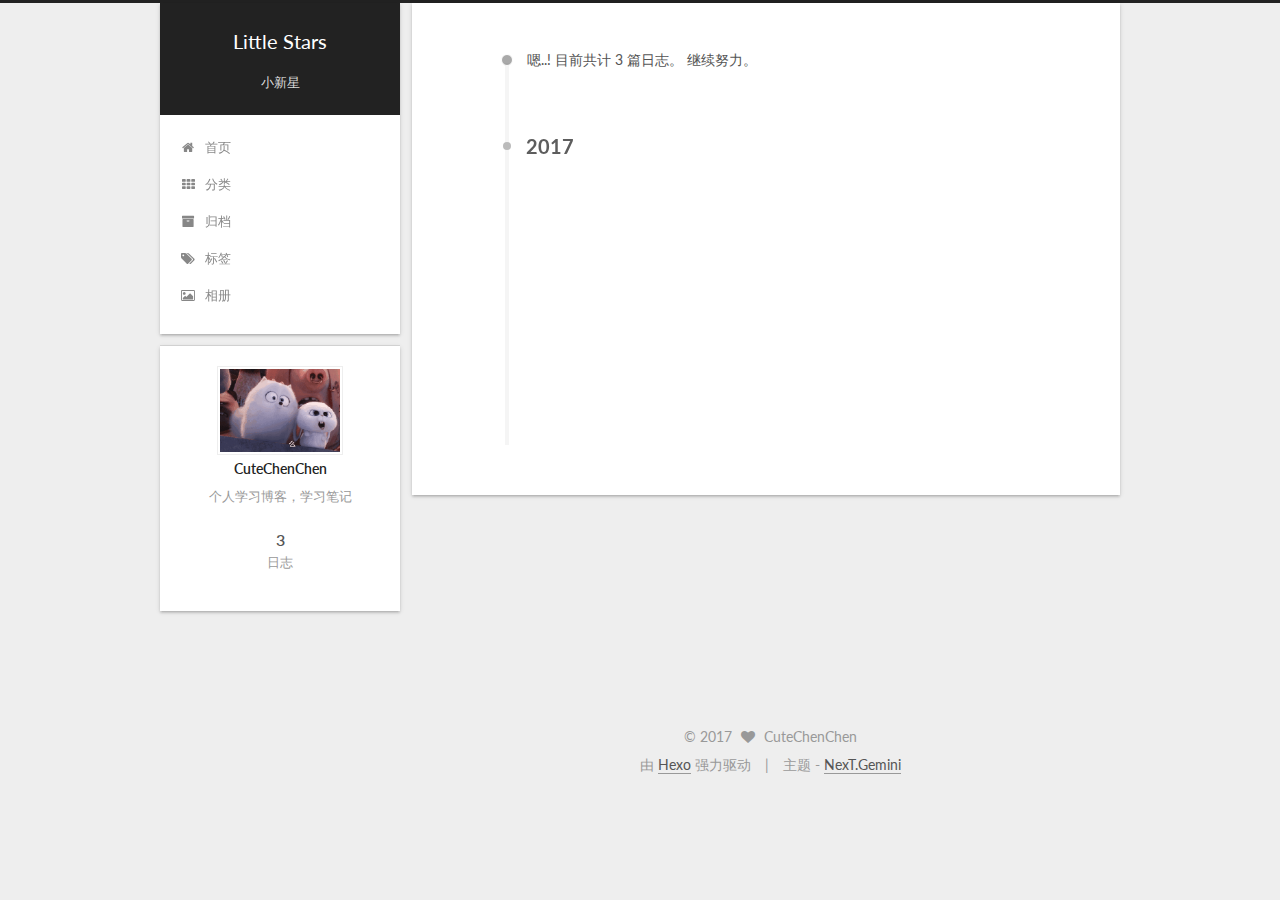
<file: archives/index.html>
<!DOCTYPE html>



  


<html class="theme-next gemini use-motion" lang="zh-Hans">
<head>
  <meta charset="UTF-8"/>
<meta http-equiv="X-UA-Compatible" content="IE=edge" />
<meta name="viewport" content="width=device-width, initial-scale=1, maximum-scale=1"/>
<meta name="theme-color" content="#222">









<meta http-equiv="Cache-Control" content="no-transform" />
<meta http-equiv="Cache-Control" content="no-siteapp" />















  
  
  <link href="/lib/fancybox/source/jquery.fancybox.css?v=2.1.5" rel="stylesheet" type="text/css" />




  
  
  
  

  
    
    
  

  

  

  

  

  
    
    
    <link href="//fonts.googleapis.com/css?family=Lato:300,300italic,400,400italic,700,700italic&subset=latin,latin-ext" rel="stylesheet" type="text/css">
  






<link href="/lib/font-awesome/css/font-awesome.min.css?v=4.6.2" rel="stylesheet" type="text/css" />

<link href="/css/main.css?v=5.1.2" rel="stylesheet" type="text/css" />


  <meta name="keywords" content="Hexo, NexT" />








  <link rel="shortcut icon" type="image/x-icon" href="/favicon.ico?v=5.1.2" />






<meta name="description" content="个人学习博客，学习笔记">
<meta property="og:type" content="website">
<meta property="og:title" content="Little Stars">
<meta property="og:url" content="http://yoursite.com/archives/index.html">
<meta property="og:site_name" content="Little Stars">
<meta property="og:description" content="个人学习博客，学习笔记">
<meta property="og:locale" content="zh-Hans">
<meta name="twitter:card" content="summary">
<meta name="twitter:title" content="Little Stars">
<meta name="twitter:description" content="个人学习博客，学习笔记">



<script type="text/javascript" id="hexo.configurations">
  var NexT = window.NexT || {};
  var CONFIG = {
    root: '/',
    scheme: 'Gemini',
    sidebar: {"position":"left","display":"post","offset":12,"offset_float":12,"b2t":false,"scrollpercent":false,"onmobile":false},
    fancybox: true,
    tabs: true,
    motion: true,
    duoshuo: {
      userId: '0',
      author: '博主'
    },
    algolia: {
      applicationID: '',
      apiKey: '',
      indexName: '',
      hits: {"per_page":10},
      labels: {"input_placeholder":"Search for Posts","hits_empty":"We didn't find any results for the search: ${query}","hits_stats":"${hits} results found in ${time} ms"}
    }
  };
</script>



  <link rel="canonical" href="http://yoursite.com/archives/"/>





  <title>归档 | Little Stars</title>
  














</head>

<body itemscope itemtype="http://schema.org/WebPage" lang="zh-Hans">

  
  
    
  

  <div class="container sidebar-position-left  page-archive  ">
    <div class="headband"></div>

    <header id="header" class="header" itemscope itemtype="http://schema.org/WPHeader">
      <div class="header-inner"><div class="site-brand-wrapper">
  <div class="site-meta ">
    

    <div class="custom-logo-site-title">
      <a href="/"  class="brand" rel="start">
        <span class="logo-line-before"><i></i></span>
        <span class="site-title">Little Stars</span>
        <span class="logo-line-after"><i></i></span>
      </a>
    </div>
      
        <p class="site-subtitle">小新星</p>
      
  </div>

  <div class="site-nav-toggle">
    <button>
      <span class="btn-bar"></span>
      <span class="btn-bar"></span>
      <span class="btn-bar"></span>
    </button>
  </div>
</div>

<nav class="site-nav">
  

  
    <ul id="menu" class="menu">
      
        
        <li class="menu-item menu-item-home">
          <a href="/" rel="section">
            
              <i class="menu-item-icon fa fa-fw fa-home"></i> <br />
            
            首页
          </a>
        </li>
      
        
        <li class="menu-item menu-item-categories">
          <a href="/categories/" rel="section">
            
              <i class="menu-item-icon fa fa-fw fa-th"></i> <br />
            
            分类
          </a>
        </li>
      
        
        <li class="menu-item menu-item-archives">
          <a href="/archives/" rel="section">
            
              <i class="menu-item-icon fa fa-fw fa-archive"></i> <br />
            
            归档
          </a>
        </li>
      
        
        <li class="menu-item menu-item-tags">
          <a href="/tags/" rel="section">
            
              <i class="menu-item-icon fa fa-fw fa-tags"></i> <br />
            
            标签
          </a>
        </li>
      
        
        <li class="menu-item menu-item-photo">
          <a href="/photo/" rel="section">
            
              <i class="menu-item-icon fa fa-fw fa-photo"></i> <br />
            
            相册
          </a>
        </li>
      

      
    </ul>
  

  
</nav>



 </div>
    </header>

    <main id="main" class="main">
      <div class="main-inner">
        <div class="content-wrap">
          <div id="content" class="content">
            

  
  
  
  <div class="post-block archive">
    <div id="posts" class="posts-collapse">
      <span class="archive-move-on"></span>

      <span class="archive-page-counter">
        
        
        
          
        
        嗯..! 目前共计 3 篇日志。 继续努力。
      </span>

      

        
        
        

        
          
          <div class="collection-title">
            <h2 class="archive-year motion-element" id="archive-year-2017">2017</h2>
          </div>
        
        

        

  <article class="post post-type-normal" itemscope itemtype="http://schema.org/Article">
    <header class="post-header">

      <h2 class="post-title">
        
            <a class="post-title-link" href="/2017/08/13/test/" itemprop="url">
              
                <span itemprop="name">ngAnimate</span>
              
            </a>
        
      </h2>

      <div class="post-meta">
        <time class="post-time" itemprop="dateCreated"
              datetime="2017-08-13T23:01:12+08:00"
              content="2017-08-13" >
          08-13
        </time>
      </div>

    </header>
  </article>



      

        
        
        

        
        

        

  <article class="post post-type-normal" itemscope itemtype="http://schema.org/Article">
    <header class="post-header">

      <h2 class="post-title">
        
            <a class="post-title-link" href="/2017/08/12/ajax/" itemprop="url">
              
                <span itemprop="name">ajax</span>
              
            </a>
        
      </h2>

      <div class="post-meta">
        <time class="post-time" itemprop="dateCreated"
              datetime="2017-08-12T21:47:58+08:00"
              content="2017-08-12" >
          08-12
        </time>
      </div>

    </header>
  </article>



      

        
        
        

        
        

        

  <article class="post post-type-normal" itemscope itemtype="http://schema.org/Article">
    <header class="post-header">

      <h2 class="post-title">
        
            <a class="post-title-link" href="/2017/08/12/hello-world/" itemprop="url">
              
                <span itemprop="name">Hello World</span>
              
            </a>
        
      </h2>

      <div class="post-meta">
        <time class="post-time" itemprop="dateCreated"
              datetime="2017-08-12T17:24:01+08:00"
              content="2017-08-12" >
          08-12
        </time>
      </div>

    </header>
  </article>



      

    </div>
  </div>
  
  
  

  



          </div>
          


          

        </div>
        
          
  
  <div class="sidebar-toggle">
    <div class="sidebar-toggle-line-wrap">
      <span class="sidebar-toggle-line sidebar-toggle-line-first"></span>
      <span class="sidebar-toggle-line sidebar-toggle-line-middle"></span>
      <span class="sidebar-toggle-line sidebar-toggle-line-last"></span>
    </div>
  </div>

  <aside id="sidebar" class="sidebar">
    
    <div class="sidebar-inner">

      

      

      <section class="site-overview sidebar-panel sidebar-panel-active">
        <div class="site-author motion-element" itemprop="author" itemscope itemtype="http://schema.org/Person">
          <img class="site-author-image" itemprop="image"
               src="/images/tuzi.gif"
               alt="CuteChenChen" />
          <p class="site-author-name" itemprop="name">CuteChenChen</p>
           
              <p class="site-description motion-element" itemprop="description">个人学习博客，学习笔记</p>
          
        </div>
        <nav class="site-state motion-element">

          
            <div class="site-state-item site-state-posts">
              <a href="/archives/">
                <span class="site-state-item-count">3</span>
                <span class="site-state-item-name">日志</span>
              </a>
            </div>
          

          

          

        </nav>

        

        <div class="links-of-author motion-element">
          
        </div>

        
        

        
        

        


      </section>

      

      

    </div>
  </aside>


        
      </div>
    </main>

    <footer id="footer" class="footer">
      <div class="footer-inner">
        <div class="copyright" >
  
  &copy; 
  <span itemprop="copyrightYear">2017</span>
  <span class="with-love">
    <i class="fa fa-heart"></i>
  </span>
  <span class="author" itemprop="copyrightHolder">CuteChenChen</span>
</div>


<div class="powered-by">
  由 <a class="theme-link" href="https://hexo.io">Hexo</a> 强力驱动
</div>

<div class="theme-info">
  主题 -
  <a class="theme-link" href="https://github.com/iissnan/hexo-theme-next">
    NexT.Gemini
  </a>
</div>


        

        
      </div>
    </footer>

    
      <div class="back-to-top">
        <i class="fa fa-arrow-up"></i>
        
      </div>
    

  </div>

  

<script type="text/javascript">
  if (Object.prototype.toString.call(window.Promise) !== '[object Function]') {
    window.Promise = null;
  }
</script>









  












  
  <script type="text/javascript" src="/lib/jquery/index.js?v=2.1.3"></script>

  
  <script type="text/javascript" src="/lib/fastclick/lib/fastclick.min.js?v=1.0.6"></script>

  
  <script type="text/javascript" src="/lib/jquery_lazyload/jquery.lazyload.js?v=1.9.7"></script>

  
  <script type="text/javascript" src="/lib/velocity/velocity.min.js?v=1.2.1"></script>

  
  <script type="text/javascript" src="/lib/velocity/velocity.ui.min.js?v=1.2.1"></script>

  
  <script type="text/javascript" src="/lib/fancybox/source/jquery.fancybox.pack.js?v=2.1.5"></script>


  


  <script type="text/javascript" src="/js/src/utils.js?v=5.1.2"></script>

  <script type="text/javascript" src="/js/src/motion.js?v=5.1.2"></script>



  
  


  <script type="text/javascript" src="/js/src/affix.js?v=5.1.2"></script>

  <script type="text/javascript" src="/js/src/schemes/pisces.js?v=5.1.2"></script>



  
  
    <script type="text/javascript" id="motion.page.archive">
      $('.archive-year').velocity('transition.slideLeftIn');
    </script>
  


  


  <script type="text/javascript" src="/js/src/bootstrap.js?v=5.1.2"></script>



  


  




	





  





  






  





  

  

  

  

  

  

</body>
</html>
</file>
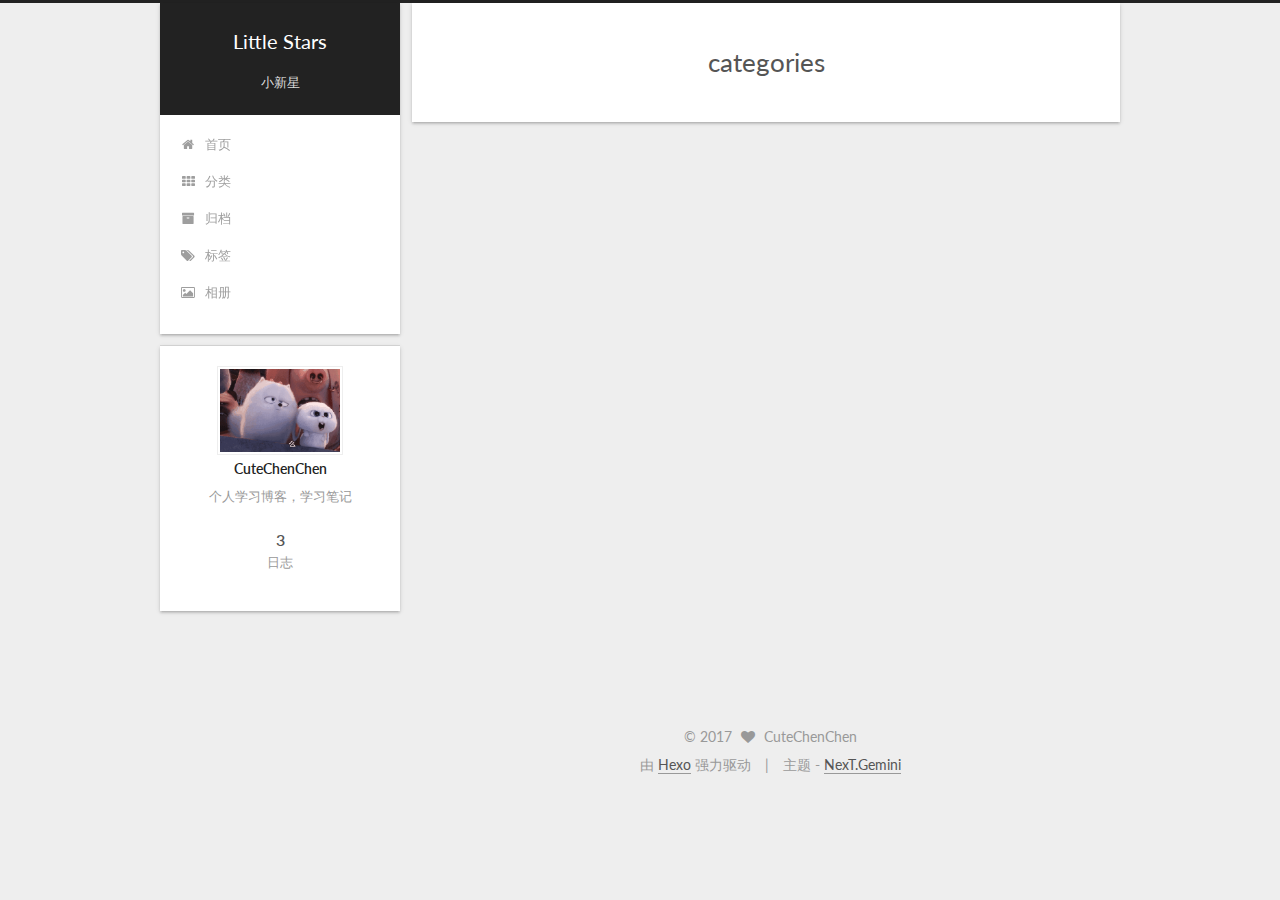
<file: categories/index.html>
<!DOCTYPE html>



  


<html class="theme-next gemini use-motion" lang="zh-Hans">
<head>
  <meta charset="UTF-8"/>
<meta http-equiv="X-UA-Compatible" content="IE=edge" />
<meta name="viewport" content="width=device-width, initial-scale=1, maximum-scale=1"/>
<meta name="theme-color" content="#222">









<meta http-equiv="Cache-Control" content="no-transform" />
<meta http-equiv="Cache-Control" content="no-siteapp" />















  
  
  <link href="/lib/fancybox/source/jquery.fancybox.css?v=2.1.5" rel="stylesheet" type="text/css" />




  
  
  
  

  
    
    
  

  

  

  

  

  
    
    
    <link href="//fonts.googleapis.com/css?family=Lato:300,300italic,400,400italic,700,700italic&subset=latin,latin-ext" rel="stylesheet" type="text/css">
  






<link href="/lib/font-awesome/css/font-awesome.min.css?v=4.6.2" rel="stylesheet" type="text/css" />

<link href="/css/main.css?v=5.1.2" rel="stylesheet" type="text/css" />


  <meta name="keywords" content="Hexo, NexT" />








  <link rel="shortcut icon" type="image/x-icon" href="/favicon.ico?v=5.1.2" />






<meta name="description" content="个人学习博客，学习笔记">
<meta property="og:type" content="website">
<meta property="og:title" content="categories">
<meta property="og:url" content="http://yoursite.com/categories/index.html">
<meta property="og:site_name" content="Little Stars">
<meta property="og:description" content="个人学习博客，学习笔记">
<meta property="og:locale" content="zh-Hans">
<meta property="og:updated_time" content="2017-08-13T15:13:37.302Z">
<meta name="twitter:card" content="summary">
<meta name="twitter:title" content="categories">
<meta name="twitter:description" content="个人学习博客，学习笔记">



<script type="text/javascript" id="hexo.configurations">
  var NexT = window.NexT || {};
  var CONFIG = {
    root: '/',
    scheme: 'Gemini',
    sidebar: {"position":"left","display":"post","offset":12,"offset_float":12,"b2t":false,"scrollpercent":false,"onmobile":false},
    fancybox: true,
    tabs: true,
    motion: true,
    duoshuo: {
      userId: '0',
      author: '博主'
    },
    algolia: {
      applicationID: '',
      apiKey: '',
      indexName: '',
      hits: {"per_page":10},
      labels: {"input_placeholder":"Search for Posts","hits_empty":"We didn't find any results for the search: ${query}","hits_stats":"${hits} results found in ${time} ms"}
    }
  };
</script>



  <link rel="canonical" href="http://yoursite.com/categories/"/>





  <title>categories | Little Stars</title>
  














</head>

<body itemscope itemtype="http://schema.org/WebPage" lang="zh-Hans">

  
  
    
  

  <div class="container sidebar-position-left page-post-detail ">
    <div class="headband"></div>

    <header id="header" class="header" itemscope itemtype="http://schema.org/WPHeader">
      <div class="header-inner"><div class="site-brand-wrapper">
  <div class="site-meta ">
    

    <div class="custom-logo-site-title">
      <a href="/"  class="brand" rel="start">
        <span class="logo-line-before"><i></i></span>
        <span class="site-title">Little Stars</span>
        <span class="logo-line-after"><i></i></span>
      </a>
    </div>
      
        <p class="site-subtitle">小新星</p>
      
  </div>

  <div class="site-nav-toggle">
    <button>
      <span class="btn-bar"></span>
      <span class="btn-bar"></span>
      <span class="btn-bar"></span>
    </button>
  </div>
</div>

<nav class="site-nav">
  

  
    <ul id="menu" class="menu">
      
        
        <li class="menu-item menu-item-home">
          <a href="/" rel="section">
            
              <i class="menu-item-icon fa fa-fw fa-home"></i> <br />
            
            首页
          </a>
        </li>
      
        
        <li class="menu-item menu-item-categories">
          <a href="/categories/" rel="section">
            
              <i class="menu-item-icon fa fa-fw fa-th"></i> <br />
            
            分类
          </a>
        </li>
      
        
        <li class="menu-item menu-item-archives">
          <a href="/archives/" rel="section">
            
              <i class="menu-item-icon fa fa-fw fa-archive"></i> <br />
            
            归档
          </a>
        </li>
      
        
        <li class="menu-item menu-item-tags">
          <a href="/tags/" rel="section">
            
              <i class="menu-item-icon fa fa-fw fa-tags"></i> <br />
            
            标签
          </a>
        </li>
      
        
        <li class="menu-item menu-item-photo">
          <a href="/photo/" rel="section">
            
              <i class="menu-item-icon fa fa-fw fa-photo"></i> <br />
            
            相册
          </a>
        </li>
      

      
    </ul>
  

  
</nav>



 </div>
    </header>

    <main id="main" class="main">
      <div class="main-inner">
        <div class="content-wrap">
          <div id="content" class="content">
            

  <div id="posts" class="posts-expand">
    
    
    
    <div class="post-block page">
      <header class="post-header">

	<h1 class="post-title" itemprop="name headline">categories</h1>



</header>

      
      
      
      <div class="post-body">
        
        
          
        
      </div>
      
      
      
    </div>
    
    
    
  </div>


          </div>
          


          
  <div class="comments" id="comments">
    
  </div>


        </div>
        
          
  
  <div class="sidebar-toggle">
    <div class="sidebar-toggle-line-wrap">
      <span class="sidebar-toggle-line sidebar-toggle-line-first"></span>
      <span class="sidebar-toggle-line sidebar-toggle-line-middle"></span>
      <span class="sidebar-toggle-line sidebar-toggle-line-last"></span>
    </div>
  </div>

  <aside id="sidebar" class="sidebar">
    
    <div class="sidebar-inner">

      

      

      <section class="site-overview sidebar-panel sidebar-panel-active">
        <div class="site-author motion-element" itemprop="author" itemscope itemtype="http://schema.org/Person">
          <img class="site-author-image" itemprop="image"
               src="/images/tuzi.gif"
               alt="CuteChenChen" />
          <p class="site-author-name" itemprop="name">CuteChenChen</p>
           
              <p class="site-description motion-element" itemprop="description">个人学习博客，学习笔记</p>
          
        </div>
        <nav class="site-state motion-element">

          
            <div class="site-state-item site-state-posts">
              <a href="/archives/">
                <span class="site-state-item-count">3</span>
                <span class="site-state-item-name">日志</span>
              </a>
            </div>
          

          

          

        </nav>

        

        <div class="links-of-author motion-element">
          
        </div>

        
        

        
        

        


      </section>

      

      

    </div>
  </aside>


        
      </div>
    </main>

    <footer id="footer" class="footer">
      <div class="footer-inner">
        <div class="copyright" >
  
  &copy; 
  <span itemprop="copyrightYear">2017</span>
  <span class="with-love">
    <i class="fa fa-heart"></i>
  </span>
  <span class="author" itemprop="copyrightHolder">CuteChenChen</span>
</div>


<div class="powered-by">
  由 <a class="theme-link" href="https://hexo.io">Hexo</a> 强力驱动
</div>

<div class="theme-info">
  主题 -
  <a class="theme-link" href="https://github.com/iissnan/hexo-theme-next">
    NexT.Gemini
  </a>
</div>


        

        
      </div>
    </footer>

    
      <div class="back-to-top">
        <i class="fa fa-arrow-up"></i>
        
      </div>
    

  </div>

  

<script type="text/javascript">
  if (Object.prototype.toString.call(window.Promise) !== '[object Function]') {
    window.Promise = null;
  }
</script>









  












  
  <script type="text/javascript" src="/lib/jquery/index.js?v=2.1.3"></script>

  
  <script type="text/javascript" src="/lib/fastclick/lib/fastclick.min.js?v=1.0.6"></script>

  
  <script type="text/javascript" src="/lib/jquery_lazyload/jquery.lazyload.js?v=1.9.7"></script>

  
  <script type="text/javascript" src="/lib/velocity/velocity.min.js?v=1.2.1"></script>

  
  <script type="text/javascript" src="/lib/velocity/velocity.ui.min.js?v=1.2.1"></script>

  
  <script type="text/javascript" src="/lib/fancybox/source/jquery.fancybox.pack.js?v=2.1.5"></script>


  


  <script type="text/javascript" src="/js/src/utils.js?v=5.1.2"></script>

  <script type="text/javascript" src="/js/src/motion.js?v=5.1.2"></script>



  
  


  <script type="text/javascript" src="/js/src/affix.js?v=5.1.2"></script>

  <script type="text/javascript" src="/js/src/schemes/pisces.js?v=5.1.2"></script>



  
    <script type="text/javascript" src="/js/src/scrollspy.js?v=5.1.2"></script>
<script type="text/javascript" src="/js/src/post-details.js?v=5.1.2"></script>

  

  


  <script type="text/javascript" src="/js/src/bootstrap.js?v=5.1.2"></script>



  


  




	





  





  






  





  

  

  

  

  

  

</body>
</html>
</file>
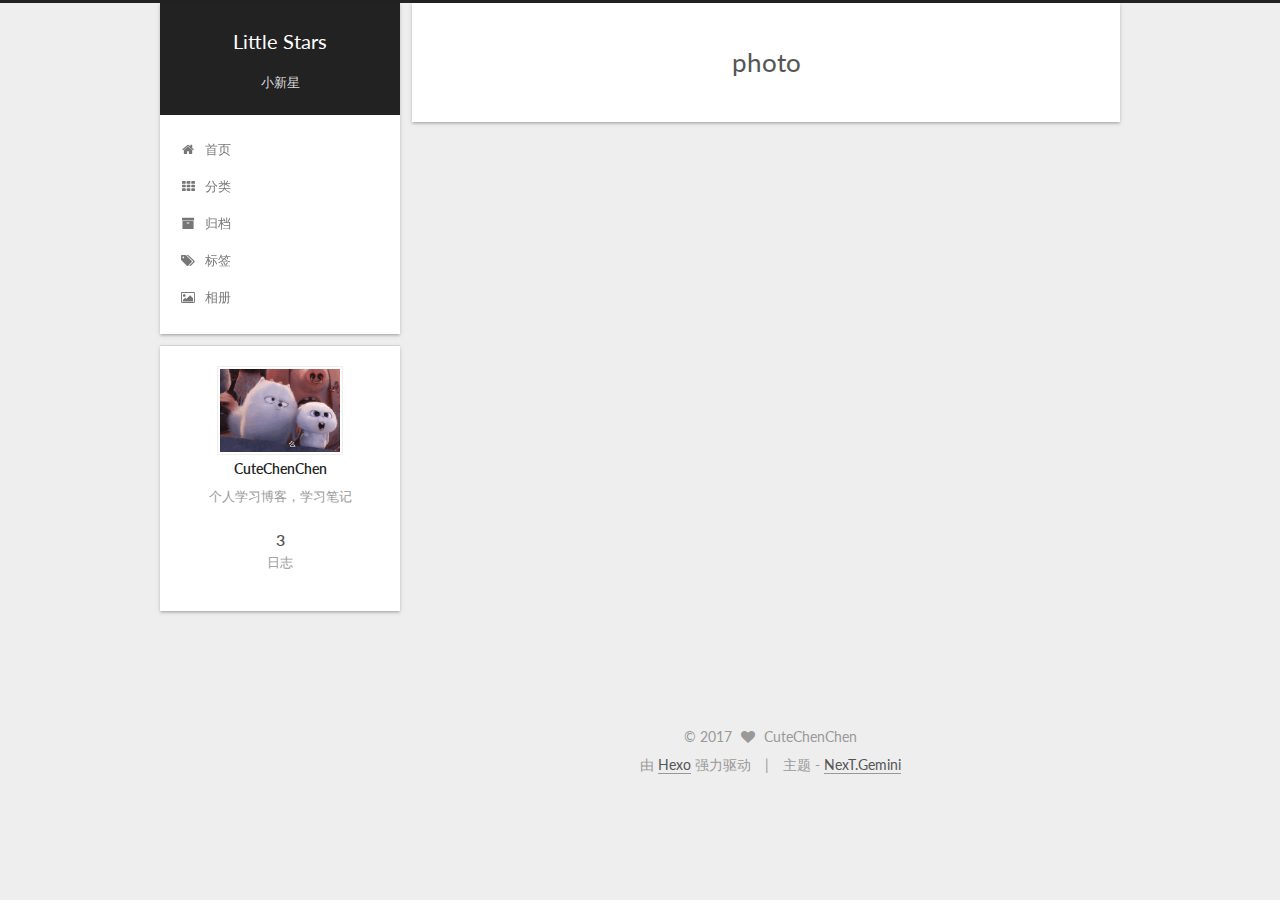
<file: photo/index.html>
<!DOCTYPE html>



  


<html class="theme-next gemini use-motion" lang="zh-Hans">
<head>
  <meta charset="UTF-8"/>
<meta http-equiv="X-UA-Compatible" content="IE=edge" />
<meta name="viewport" content="width=device-width, initial-scale=1, maximum-scale=1"/>
<meta name="theme-color" content="#222">









<meta http-equiv="Cache-Control" content="no-transform" />
<meta http-equiv="Cache-Control" content="no-siteapp" />















  
  
  <link href="/lib/fancybox/source/jquery.fancybox.css?v=2.1.5" rel="stylesheet" type="text/css" />




  
  
  
  

  
    
    
  

  

  

  

  

  
    
    
    <link href="//fonts.googleapis.com/css?family=Lato:300,300italic,400,400italic,700,700italic&subset=latin,latin-ext" rel="stylesheet" type="text/css">
  






<link href="/lib/font-awesome/css/font-awesome.min.css?v=4.6.2" rel="stylesheet" type="text/css" />

<link href="/css/main.css?v=5.1.2" rel="stylesheet" type="text/css" />


  <meta name="keywords" content="Hexo, NexT" />








  <link rel="shortcut icon" type="image/x-icon" href="/favicon.ico?v=5.1.2" />






<meta name="description" content="个人学习博客，学习笔记">
<meta property="og:type" content="website">
<meta property="og:title" content="photo">
<meta property="og:url" content="http://yoursite.com/photo/index.html">
<meta property="og:site_name" content="Little Stars">
<meta property="og:description" content="个人学习博客，学习笔记">
<meta property="og:locale" content="zh-Hans">
<meta property="og:updated_time" content="2017-08-13T15:12:28.046Z">
<meta name="twitter:card" content="summary">
<meta name="twitter:title" content="photo">
<meta name="twitter:description" content="个人学习博客，学习笔记">



<script type="text/javascript" id="hexo.configurations">
  var NexT = window.NexT || {};
  var CONFIG = {
    root: '/',
    scheme: 'Gemini',
    sidebar: {"position":"left","display":"post","offset":12,"offset_float":12,"b2t":false,"scrollpercent":false,"onmobile":false},
    fancybox: true,
    tabs: true,
    motion: true,
    duoshuo: {
      userId: '0',
      author: '博主'
    },
    algolia: {
      applicationID: '',
      apiKey: '',
      indexName: '',
      hits: {"per_page":10},
      labels: {"input_placeholder":"Search for Posts","hits_empty":"We didn't find any results for the search: ${query}","hits_stats":"${hits} results found in ${time} ms"}
    }
  };
</script>



  <link rel="canonical" href="http://yoursite.com/photo/"/>





  <title>photo | Little Stars</title>
  














</head>

<body itemscope itemtype="http://schema.org/WebPage" lang="zh-Hans">

  
  
    
  

  <div class="container sidebar-position-left page-post-detail ">
    <div class="headband"></div>

    <header id="header" class="header" itemscope itemtype="http://schema.org/WPHeader">
      <div class="header-inner"><div class="site-brand-wrapper">
  <div class="site-meta ">
    

    <div class="custom-logo-site-title">
      <a href="/"  class="brand" rel="start">
        <span class="logo-line-before"><i></i></span>
        <span class="site-title">Little Stars</span>
        <span class="logo-line-after"><i></i></span>
      </a>
    </div>
      
        <p class="site-subtitle">小新星</p>
      
  </div>

  <div class="site-nav-toggle">
    <button>
      <span class="btn-bar"></span>
      <span class="btn-bar"></span>
      <span class="btn-bar"></span>
    </button>
  </div>
</div>

<nav class="site-nav">
  

  
    <ul id="menu" class="menu">
      
        
        <li class="menu-item menu-item-home">
          <a href="/" rel="section">
            
              <i class="menu-item-icon fa fa-fw fa-home"></i> <br />
            
            首页
          </a>
        </li>
      
        
        <li class="menu-item menu-item-categories">
          <a href="/categories/" rel="section">
            
              <i class="menu-item-icon fa fa-fw fa-th"></i> <br />
            
            分类
          </a>
        </li>
      
        
        <li class="menu-item menu-item-archives">
          <a href="/archives/" rel="section">
            
              <i class="menu-item-icon fa fa-fw fa-archive"></i> <br />
            
            归档
          </a>
        </li>
      
        
        <li class="menu-item menu-item-tags">
          <a href="/tags/" rel="section">
            
              <i class="menu-item-icon fa fa-fw fa-tags"></i> <br />
            
            标签
          </a>
        </li>
      
        
        <li class="menu-item menu-item-photo">
          <a href="/photo/" rel="section">
            
              <i class="menu-item-icon fa fa-fw fa-photo"></i> <br />
            
            相册
          </a>
        </li>
      

      
    </ul>
  

  
</nav>



 </div>
    </header>

    <main id="main" class="main">
      <div class="main-inner">
        <div class="content-wrap">
          <div id="content" class="content">
            

  <div id="posts" class="posts-expand">
    
    
    
    <div class="post-block page">
      <header class="post-header">

	<h1 class="post-title" itemprop="name headline">photo</h1>



</header>

      
      
      
      <div class="post-body">
        
        
          
        
      </div>
      
      
      
    </div>
    
    
    
  </div>


          </div>
          


          
  <div class="comments" id="comments">
    
  </div>


        </div>
        
          
  
  <div class="sidebar-toggle">
    <div class="sidebar-toggle-line-wrap">
      <span class="sidebar-toggle-line sidebar-toggle-line-first"></span>
      <span class="sidebar-toggle-line sidebar-toggle-line-middle"></span>
      <span class="sidebar-toggle-line sidebar-toggle-line-last"></span>
    </div>
  </div>

  <aside id="sidebar" class="sidebar">
    
    <div class="sidebar-inner">

      

      

      <section class="site-overview sidebar-panel sidebar-panel-active">
        <div class="site-author motion-element" itemprop="author" itemscope itemtype="http://schema.org/Person">
          <img class="site-author-image" itemprop="image"
               src="/images/tuzi.gif"
               alt="CuteChenChen" />
          <p class="site-author-name" itemprop="name">CuteChenChen</p>
           
              <p class="site-description motion-element" itemprop="description">个人学习博客，学习笔记</p>
          
        </div>
        <nav class="site-state motion-element">

          
            <div class="site-state-item site-state-posts">
              <a href="/archives/">
                <span class="site-state-item-count">3</span>
                <span class="site-state-item-name">日志</span>
              </a>
            </div>
          

          

          

        </nav>

        

        <div class="links-of-author motion-element">
          
        </div>

        
        

        
        

        


      </section>

      

      

    </div>
  </aside>


        
      </div>
    </main>

    <footer id="footer" class="footer">
      <div class="footer-inner">
        <div class="copyright" >
  
  &copy; 
  <span itemprop="copyrightYear">2017</span>
  <span class="with-love">
    <i class="fa fa-heart"></i>
  </span>
  <span class="author" itemprop="copyrightHolder">CuteChenChen</span>
</div>


<div class="powered-by">
  由 <a class="theme-link" href="https://hexo.io">Hexo</a> 强力驱动
</div>

<div class="theme-info">
  主题 -
  <a class="theme-link" href="https://github.com/iissnan/hexo-theme-next">
    NexT.Gemini
  </a>
</div>


        

        
      </div>
    </footer>

    
      <div class="back-to-top">
        <i class="fa fa-arrow-up"></i>
        
      </div>
    

  </div>

  

<script type="text/javascript">
  if (Object.prototype.toString.call(window.Promise) !== '[object Function]') {
    window.Promise = null;
  }
</script>









  












  
  <script type="text/javascript" src="/lib/jquery/index.js?v=2.1.3"></script>

  
  <script type="text/javascript" src="/lib/fastclick/lib/fastclick.min.js?v=1.0.6"></script>

  
  <script type="text/javascript" src="/lib/jquery_lazyload/jquery.lazyload.js?v=1.9.7"></script>

  
  <script type="text/javascript" src="/lib/velocity/velocity.min.js?v=1.2.1"></script>

  
  <script type="text/javascript" src="/lib/velocity/velocity.ui.min.js?v=1.2.1"></script>

  
  <script type="text/javascript" src="/lib/fancybox/source/jquery.fancybox.pack.js?v=2.1.5"></script>


  


  <script type="text/javascript" src="/js/src/utils.js?v=5.1.2"></script>

  <script type="text/javascript" src="/js/src/motion.js?v=5.1.2"></script>



  
  


  <script type="text/javascript" src="/js/src/affix.js?v=5.1.2"></script>

  <script type="text/javascript" src="/js/src/schemes/pisces.js?v=5.1.2"></script>



  
    <script type="text/javascript" src="/js/src/scrollspy.js?v=5.1.2"></script>
<script type="text/javascript" src="/js/src/post-details.js?v=5.1.2"></script>

  

  


  <script type="text/javascript" src="/js/src/bootstrap.js?v=5.1.2"></script>



  


  




	





  





  






  





  

  

  

  

  

  

</body>
</html>
</file>
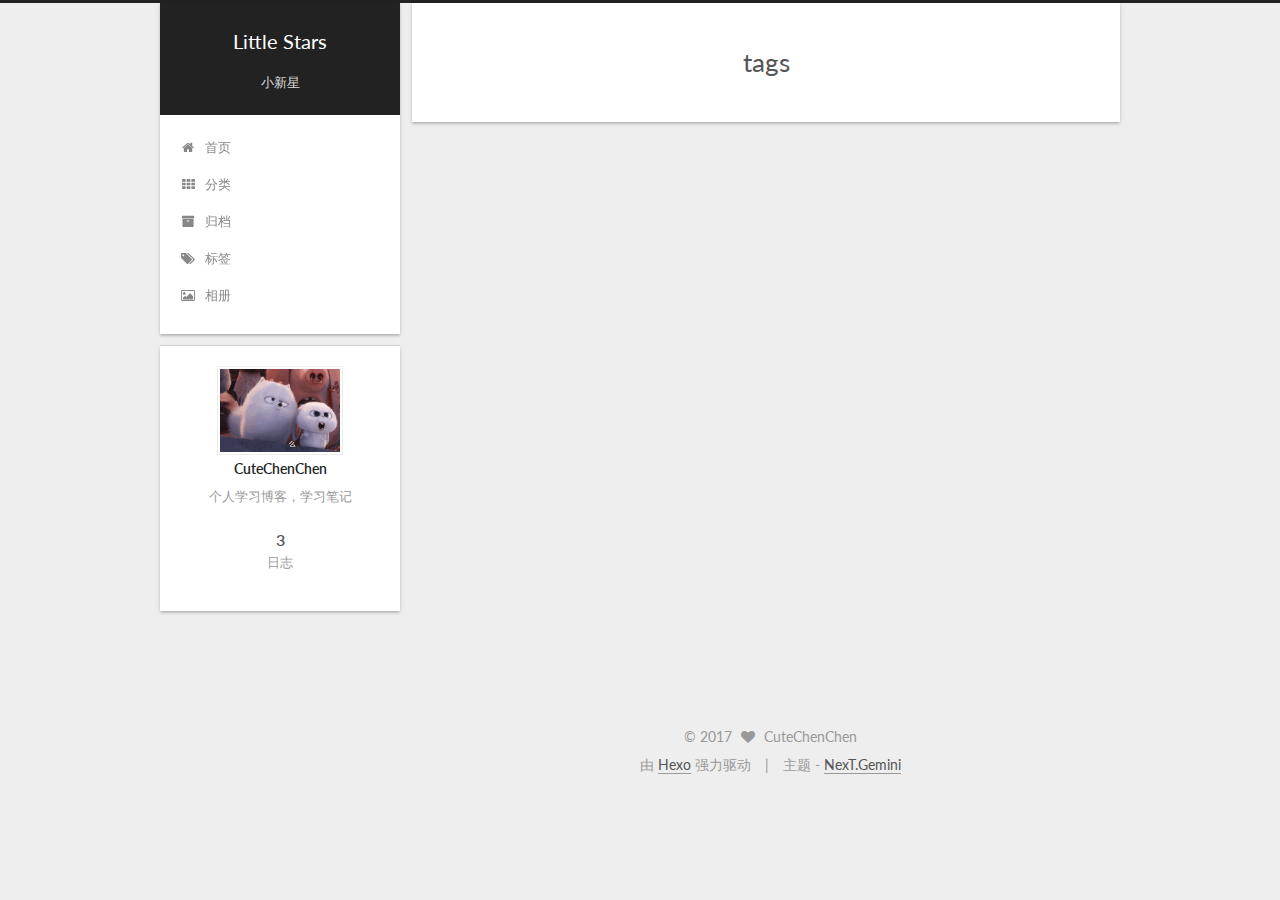
<file: tags/index.html>
<!DOCTYPE html>



  


<html class="theme-next gemini use-motion" lang="zh-Hans">
<head>
  <meta charset="UTF-8"/>
<meta http-equiv="X-UA-Compatible" content="IE=edge" />
<meta name="viewport" content="width=device-width, initial-scale=1, maximum-scale=1"/>
<meta name="theme-color" content="#222">









<meta http-equiv="Cache-Control" content="no-transform" />
<meta http-equiv="Cache-Control" content="no-siteapp" />















  
  
  <link href="/lib/fancybox/source/jquery.fancybox.css?v=2.1.5" rel="stylesheet" type="text/css" />




  
  
  
  

  
    
    
  

  

  

  

  

  
    
    
    <link href="//fonts.googleapis.com/css?family=Lato:300,300italic,400,400italic,700,700italic&subset=latin,latin-ext" rel="stylesheet" type="text/css">
  






<link href="/lib/font-awesome/css/font-awesome.min.css?v=4.6.2" rel="stylesheet" type="text/css" />

<link href="/css/main.css?v=5.1.2" rel="stylesheet" type="text/css" />


  <meta name="keywords" content="Hexo, NexT" />








  <link rel="shortcut icon" type="image/x-icon" href="/favicon.ico?v=5.1.2" />






<meta name="description" content="个人学习博客，学习笔记">
<meta property="og:type" content="website">
<meta property="og:title" content="tags">
<meta property="og:url" content="http://yoursite.com/tags/index.html">
<meta property="og:site_name" content="Little Stars">
<meta property="og:description" content="个人学习博客，学习笔记">
<meta property="og:locale" content="zh-Hans">
<meta property="og:updated_time" content="2017-08-13T15:14:53.019Z">
<meta name="twitter:card" content="summary">
<meta name="twitter:title" content="tags">
<meta name="twitter:description" content="个人学习博客，学习笔记">



<script type="text/javascript" id="hexo.configurations">
  var NexT = window.NexT || {};
  var CONFIG = {
    root: '/',
    scheme: 'Gemini',
    sidebar: {"position":"left","display":"post","offset":12,"offset_float":12,"b2t":false,"scrollpercent":false,"onmobile":false},
    fancybox: true,
    tabs: true,
    motion: true,
    duoshuo: {
      userId: '0',
      author: '博主'
    },
    algolia: {
      applicationID: '',
      apiKey: '',
      indexName: '',
      hits: {"per_page":10},
      labels: {"input_placeholder":"Search for Posts","hits_empty":"We didn't find any results for the search: ${query}","hits_stats":"${hits} results found in ${time} ms"}
    }
  };
</script>



  <link rel="canonical" href="http://yoursite.com/tags/"/>





  <title>tags | Little Stars</title>
  














</head>

<body itemscope itemtype="http://schema.org/WebPage" lang="zh-Hans">

  
  
    
  

  <div class="container sidebar-position-left page-post-detail ">
    <div class="headband"></div>

    <header id="header" class="header" itemscope itemtype="http://schema.org/WPHeader">
      <div class="header-inner"><div class="site-brand-wrapper">
  <div class="site-meta ">
    

    <div class="custom-logo-site-title">
      <a href="/"  class="brand" rel="start">
        <span class="logo-line-before"><i></i></span>
        <span class="site-title">Little Stars</span>
        <span class="logo-line-after"><i></i></span>
      </a>
    </div>
      
        <p class="site-subtitle">小新星</p>
      
  </div>

  <div class="site-nav-toggle">
    <button>
      <span class="btn-bar"></span>
      <span class="btn-bar"></span>
      <span class="btn-bar"></span>
    </button>
  </div>
</div>

<nav class="site-nav">
  

  
    <ul id="menu" class="menu">
      
        
        <li class="menu-item menu-item-home">
          <a href="/" rel="section">
            
              <i class="menu-item-icon fa fa-fw fa-home"></i> <br />
            
            首页
          </a>
        </li>
      
        
        <li class="menu-item menu-item-categories">
          <a href="/categories/" rel="section">
            
              <i class="menu-item-icon fa fa-fw fa-th"></i> <br />
            
            分类
          </a>
        </li>
      
        
        <li class="menu-item menu-item-archives">
          <a href="/archives/" rel="section">
            
              <i class="menu-item-icon fa fa-fw fa-archive"></i> <br />
            
            归档
          </a>
        </li>
      
        
        <li class="menu-item menu-item-tags">
          <a href="/tags/" rel="section">
            
              <i class="menu-item-icon fa fa-fw fa-tags"></i> <br />
            
            标签
          </a>
        </li>
      
        
        <li class="menu-item menu-item-photo">
          <a href="/photo/" rel="section">
            
              <i class="menu-item-icon fa fa-fw fa-photo"></i> <br />
            
            相册
          </a>
        </li>
      

      
    </ul>
  

  
</nav>



 </div>
    </header>

    <main id="main" class="main">
      <div class="main-inner">
        <div class="content-wrap">
          <div id="content" class="content">
            

  <div id="posts" class="posts-expand">
    
    
    
    <div class="post-block page">
      <header class="post-header">

	<h1 class="post-title" itemprop="name headline">tags</h1>



</header>

      
      
      
      <div class="post-body">
        
        
          
        
      </div>
      
      
      
    </div>
    
    
    
  </div>


          </div>
          


          
  <div class="comments" id="comments">
    
  </div>


        </div>
        
          
  
  <div class="sidebar-toggle">
    <div class="sidebar-toggle-line-wrap">
      <span class="sidebar-toggle-line sidebar-toggle-line-first"></span>
      <span class="sidebar-toggle-line sidebar-toggle-line-middle"></span>
      <span class="sidebar-toggle-line sidebar-toggle-line-last"></span>
    </div>
  </div>

  <aside id="sidebar" class="sidebar">
    
    <div class="sidebar-inner">

      

      

      <section class="site-overview sidebar-panel sidebar-panel-active">
        <div class="site-author motion-element" itemprop="author" itemscope itemtype="http://schema.org/Person">
          <img class="site-author-image" itemprop="image"
               src="/images/tuzi.gif"
               alt="CuteChenChen" />
          <p class="site-author-name" itemprop="name">CuteChenChen</p>
           
              <p class="site-description motion-element" itemprop="description">个人学习博客，学习笔记</p>
          
        </div>
        <nav class="site-state motion-element">

          
            <div class="site-state-item site-state-posts">
              <a href="/archives/">
                <span class="site-state-item-count">3</span>
                <span class="site-state-item-name">日志</span>
              </a>
            </div>
          

          

          

        </nav>

        

        <div class="links-of-author motion-element">
          
        </div>

        
        

        
        

        


      </section>

      

      

    </div>
  </aside>


        
      </div>
    </main>

    <footer id="footer" class="footer">
      <div class="footer-inner">
        <div class="copyright" >
  
  &copy; 
  <span itemprop="copyrightYear">2017</span>
  <span class="with-love">
    <i class="fa fa-heart"></i>
  </span>
  <span class="author" itemprop="copyrightHolder">CuteChenChen</span>
</div>


<div class="powered-by">
  由 <a class="theme-link" href="https://hexo.io">Hexo</a> 强力驱动
</div>

<div class="theme-info">
  主题 -
  <a class="theme-link" href="https://github.com/iissnan/hexo-theme-next">
    NexT.Gemini
  </a>
</div>


        

        
      </div>
    </footer>

    
      <div class="back-to-top">
        <i class="fa fa-arrow-up"></i>
        
      </div>
    

  </div>

  

<script type="text/javascript">
  if (Object.prototype.toString.call(window.Promise) !== '[object Function]') {
    window.Promise = null;
  }
</script>









  












  
  <script type="text/javascript" src="/lib/jquery/index.js?v=2.1.3"></script>

  
  <script type="text/javascript" src="/lib/fastclick/lib/fastclick.min.js?v=1.0.6"></script>

  
  <script type="text/javascript" src="/lib/jquery_lazyload/jquery.lazyload.js?v=1.9.7"></script>

  
  <script type="text/javascript" src="/lib/velocity/velocity.min.js?v=1.2.1"></script>

  
  <script type="text/javascript" src="/lib/velocity/velocity.ui.min.js?v=1.2.1"></script>

  
  <script type="text/javascript" src="/lib/fancybox/source/jquery.fancybox.pack.js?v=2.1.5"></script>


  


  <script type="text/javascript" src="/js/src/utils.js?v=5.1.2"></script>

  <script type="text/javascript" src="/js/src/motion.js?v=5.1.2"></script>



  
  


  <script type="text/javascript" src="/js/src/affix.js?v=5.1.2"></script>

  <script type="text/javascript" src="/js/src/schemes/pisces.js?v=5.1.2"></script>



  
    <script type="text/javascript" src="/js/src/scrollspy.js?v=5.1.2"></script>
<script type="text/javascript" src="/js/src/post-details.js?v=5.1.2"></script>

  

  


  <script type="text/javascript" src="/js/src/bootstrap.js?v=5.1.2"></script>



  


  




	





  





  






  





  

  

  

  

  

  

</body>
</html>
</file>
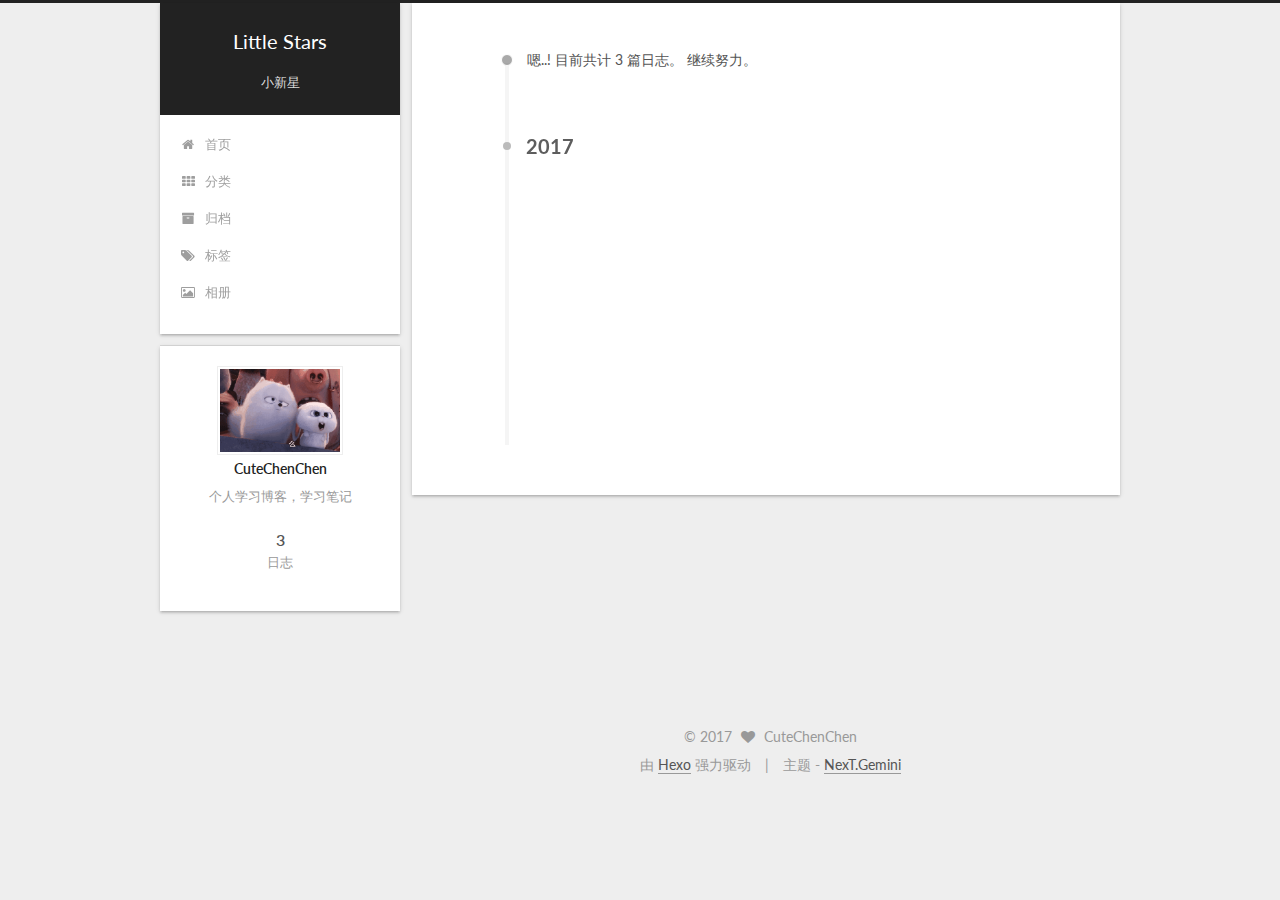
<file: archives/2017/index.html>
<!DOCTYPE html>



  


<html class="theme-next gemini use-motion" lang="zh-Hans">
<head>
  <meta charset="UTF-8"/>
<meta http-equiv="X-UA-Compatible" content="IE=edge" />
<meta name="viewport" content="width=device-width, initial-scale=1, maximum-scale=1"/>
<meta name="theme-color" content="#222">









<meta http-equiv="Cache-Control" content="no-transform" />
<meta http-equiv="Cache-Control" content="no-siteapp" />















  
  
  <link href="/lib/fancybox/source/jquery.fancybox.css?v=2.1.5" rel="stylesheet" type="text/css" />




  
  
  
  

  
    
    
  

  

  

  

  

  
    
    
    <link href="//fonts.googleapis.com/css?family=Lato:300,300italic,400,400italic,700,700italic&subset=latin,latin-ext" rel="stylesheet" type="text/css">
  






<link href="/lib/font-awesome/css/font-awesome.min.css?v=4.6.2" rel="stylesheet" type="text/css" />

<link href="/css/main.css?v=5.1.2" rel="stylesheet" type="text/css" />


  <meta name="keywords" content="Hexo, NexT" />








  <link rel="shortcut icon" type="image/x-icon" href="/favicon.ico?v=5.1.2" />






<meta name="description" content="个人学习博客，学习笔记">
<meta property="og:type" content="website">
<meta property="og:title" content="Little Stars">
<meta property="og:url" content="http://yoursite.com/archives/2017/index.html">
<meta property="og:site_name" content="Little Stars">
<meta property="og:description" content="个人学习博客，学习笔记">
<meta property="og:locale" content="zh-Hans">
<meta name="twitter:card" content="summary">
<meta name="twitter:title" content="Little Stars">
<meta name="twitter:description" content="个人学习博客，学习笔记">



<script type="text/javascript" id="hexo.configurations">
  var NexT = window.NexT || {};
  var CONFIG = {
    root: '/',
    scheme: 'Gemini',
    sidebar: {"position":"left","display":"post","offset":12,"offset_float":12,"b2t":false,"scrollpercent":false,"onmobile":false},
    fancybox: true,
    tabs: true,
    motion: true,
    duoshuo: {
      userId: '0',
      author: '博主'
    },
    algolia: {
      applicationID: '',
      apiKey: '',
      indexName: '',
      hits: {"per_page":10},
      labels: {"input_placeholder":"Search for Posts","hits_empty":"We didn't find any results for the search: ${query}","hits_stats":"${hits} results found in ${time} ms"}
    }
  };
</script>



  <link rel="canonical" href="http://yoursite.com/archives/2017/"/>





  <title>归档 | Little Stars</title>
  














</head>

<body itemscope itemtype="http://schema.org/WebPage" lang="zh-Hans">

  
  
    
  

  <div class="container sidebar-position-left  page-archive  ">
    <div class="headband"></div>

    <header id="header" class="header" itemscope itemtype="http://schema.org/WPHeader">
      <div class="header-inner"><div class="site-brand-wrapper">
  <div class="site-meta ">
    

    <div class="custom-logo-site-title">
      <a href="/"  class="brand" rel="start">
        <span class="logo-line-before"><i></i></span>
        <span class="site-title">Little Stars</span>
        <span class="logo-line-after"><i></i></span>
      </a>
    </div>
      
        <p class="site-subtitle">小新星</p>
      
  </div>

  <div class="site-nav-toggle">
    <button>
      <span class="btn-bar"></span>
      <span class="btn-bar"></span>
      <span class="btn-bar"></span>
    </button>
  </div>
</div>

<nav class="site-nav">
  

  
    <ul id="menu" class="menu">
      
        
        <li class="menu-item menu-item-home">
          <a href="/" rel="section">
            
              <i class="menu-item-icon fa fa-fw fa-home"></i> <br />
            
            首页
          </a>
        </li>
      
        
        <li class="menu-item menu-item-categories">
          <a href="/categories/" rel="section">
            
              <i class="menu-item-icon fa fa-fw fa-th"></i> <br />
            
            分类
          </a>
        </li>
      
        
        <li class="menu-item menu-item-archives">
          <a href="/archives/" rel="section">
            
              <i class="menu-item-icon fa fa-fw fa-archive"></i> <br />
            
            归档
          </a>
        </li>
      
        
        <li class="menu-item menu-item-tags">
          <a href="/tags/" rel="section">
            
              <i class="menu-item-icon fa fa-fw fa-tags"></i> <br />
            
            标签
          </a>
        </li>
      
        
        <li class="menu-item menu-item-photo">
          <a href="/photo/" rel="section">
            
              <i class="menu-item-icon fa fa-fw fa-photo"></i> <br />
            
            相册
          </a>
        </li>
      

      
    </ul>
  

  
</nav>



 </div>
    </header>

    <main id="main" class="main">
      <div class="main-inner">
        <div class="content-wrap">
          <div id="content" class="content">
            

  
  
  
  <div class="post-block archive">
    <div id="posts" class="posts-collapse">
      <span class="archive-move-on"></span>

      <span class="archive-page-counter">
        
        
        
          
        
        嗯..! 目前共计 3 篇日志。 继续努力。
      </span>

      

        
        
        

        
          
          <div class="collection-title">
            <h2 class="archive-year motion-element" id="archive-year-2017">2017</h2>
          </div>
        
        

        

  <article class="post post-type-normal" itemscope itemtype="http://schema.org/Article">
    <header class="post-header">

      <h2 class="post-title">
        
            <a class="post-title-link" href="/2017/08/13/test/" itemprop="url">
              
                <span itemprop="name">ngAnimate</span>
              
            </a>
        
      </h2>

      <div class="post-meta">
        <time class="post-time" itemprop="dateCreated"
              datetime="2017-08-13T23:01:12+08:00"
              content="2017-08-13" >
          08-13
        </time>
      </div>

    </header>
  </article>



      

        
        
        

        
        

        

  <article class="post post-type-normal" itemscope itemtype="http://schema.org/Article">
    <header class="post-header">

      <h2 class="post-title">
        
            <a class="post-title-link" href="/2017/08/12/ajax/" itemprop="url">
              
                <span itemprop="name">ajax</span>
              
            </a>
        
      </h2>

      <div class="post-meta">
        <time class="post-time" itemprop="dateCreated"
              datetime="2017-08-12T21:47:58+08:00"
              content="2017-08-12" >
          08-12
        </time>
      </div>

    </header>
  </article>



      

        
        
        

        
        

        

  <article class="post post-type-normal" itemscope itemtype="http://schema.org/Article">
    <header class="post-header">

      <h2 class="post-title">
        
            <a class="post-title-link" href="/2017/08/12/hello-world/" itemprop="url">
              
                <span itemprop="name">Hello World</span>
              
            </a>
        
      </h2>

      <div class="post-meta">
        <time class="post-time" itemprop="dateCreated"
              datetime="2017-08-12T17:24:01+08:00"
              content="2017-08-12" >
          08-12
        </time>
      </div>

    </header>
  </article>



      

    </div>
  </div>
  
  
  

  



          </div>
          


          

        </div>
        
          
  
  <div class="sidebar-toggle">
    <div class="sidebar-toggle-line-wrap">
      <span class="sidebar-toggle-line sidebar-toggle-line-first"></span>
      <span class="sidebar-toggle-line sidebar-toggle-line-middle"></span>
      <span class="sidebar-toggle-line sidebar-toggle-line-last"></span>
    </div>
  </div>

  <aside id="sidebar" class="sidebar">
    
    <div class="sidebar-inner">

      

      

      <section class="site-overview sidebar-panel sidebar-panel-active">
        <div class="site-author motion-element" itemprop="author" itemscope itemtype="http://schema.org/Person">
          <img class="site-author-image" itemprop="image"
               src="/images/tuzi.gif"
               alt="CuteChenChen" />
          <p class="site-author-name" itemprop="name">CuteChenChen</p>
           
              <p class="site-description motion-element" itemprop="description">个人学习博客，学习笔记</p>
          
        </div>
        <nav class="site-state motion-element">

          
            <div class="site-state-item site-state-posts">
              <a href="/archives/">
                <span class="site-state-item-count">3</span>
                <span class="site-state-item-name">日志</span>
              </a>
            </div>
          

          

          

        </nav>

        

        <div class="links-of-author motion-element">
          
        </div>

        
        

        
        

        


      </section>

      

      

    </div>
  </aside>


        
      </div>
    </main>

    <footer id="footer" class="footer">
      <div class="footer-inner">
        <div class="copyright" >
  
  &copy; 
  <span itemprop="copyrightYear">2017</span>
  <span class="with-love">
    <i class="fa fa-heart"></i>
  </span>
  <span class="author" itemprop="copyrightHolder">CuteChenChen</span>
</div>


<div class="powered-by">
  由 <a class="theme-link" href="https://hexo.io">Hexo</a> 强力驱动
</div>

<div class="theme-info">
  主题 -
  <a class="theme-link" href="https://github.com/iissnan/hexo-theme-next">
    NexT.Gemini
  </a>
</div>


        

        
      </div>
    </footer>

    
      <div class="back-to-top">
        <i class="fa fa-arrow-up"></i>
        
      </div>
    

  </div>

  

<script type="text/javascript">
  if (Object.prototype.toString.call(window.Promise) !== '[object Function]') {
    window.Promise = null;
  }
</script>









  












  
  <script type="text/javascript" src="/lib/jquery/index.js?v=2.1.3"></script>

  
  <script type="text/javascript" src="/lib/fastclick/lib/fastclick.min.js?v=1.0.6"></script>

  
  <script type="text/javascript" src="/lib/jquery_lazyload/jquery.lazyload.js?v=1.9.7"></script>

  
  <script type="text/javascript" src="/lib/velocity/velocity.min.js?v=1.2.1"></script>

  
  <script type="text/javascript" src="/lib/velocity/velocity.ui.min.js?v=1.2.1"></script>

  
  <script type="text/javascript" src="/lib/fancybox/source/jquery.fancybox.pack.js?v=2.1.5"></script>


  


  <script type="text/javascript" src="/js/src/utils.js?v=5.1.2"></script>

  <script type="text/javascript" src="/js/src/motion.js?v=5.1.2"></script>



  
  


  <script type="text/javascript" src="/js/src/affix.js?v=5.1.2"></script>

  <script type="text/javascript" src="/js/src/schemes/pisces.js?v=5.1.2"></script>



  
  
    <script type="text/javascript" id="motion.page.archive">
      $('.archive-year').velocity('transition.slideLeftIn');
    </script>
  


  


  <script type="text/javascript" src="/js/src/bootstrap.js?v=5.1.2"></script>



  


  




	





  





  






  





  

  

  

  

  

  

</body>
</html>
</file>
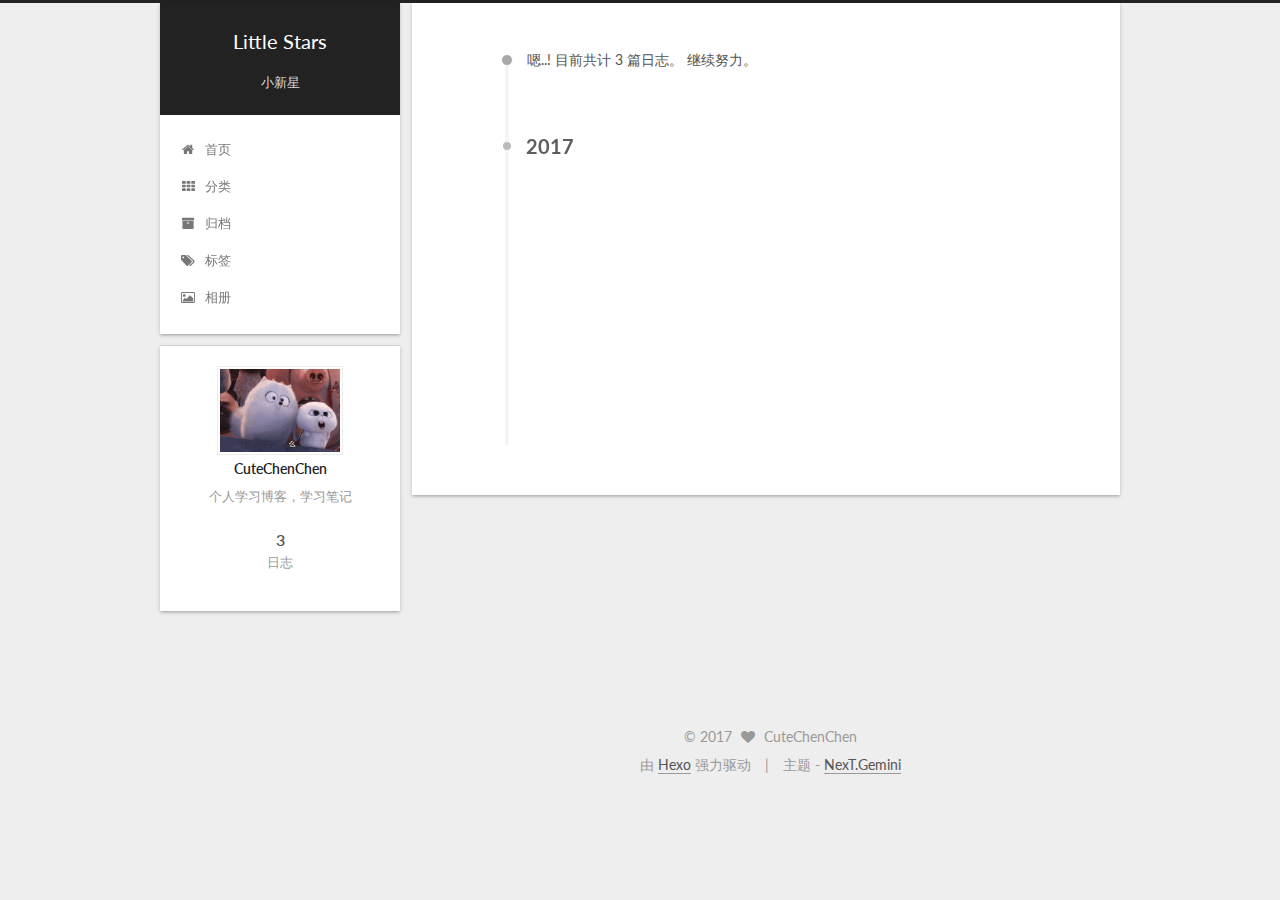
<file: archives/2017/08/index.html>
<!DOCTYPE html>



  


<html class="theme-next gemini use-motion" lang="zh-Hans">
<head>
  <meta charset="UTF-8"/>
<meta http-equiv="X-UA-Compatible" content="IE=edge" />
<meta name="viewport" content="width=device-width, initial-scale=1, maximum-scale=1"/>
<meta name="theme-color" content="#222">









<meta http-equiv="Cache-Control" content="no-transform" />
<meta http-equiv="Cache-Control" content="no-siteapp" />















  
  
  <link href="/lib/fancybox/source/jquery.fancybox.css?v=2.1.5" rel="stylesheet" type="text/css" />




  
  
  
  

  
    
    
  

  

  

  

  

  
    
    
    <link href="//fonts.googleapis.com/css?family=Lato:300,300italic,400,400italic,700,700italic&subset=latin,latin-ext" rel="stylesheet" type="text/css">
  






<link href="/lib/font-awesome/css/font-awesome.min.css?v=4.6.2" rel="stylesheet" type="text/css" />

<link href="/css/main.css?v=5.1.2" rel="stylesheet" type="text/css" />


  <meta name="keywords" content="Hexo, NexT" />








  <link rel="shortcut icon" type="image/x-icon" href="/favicon.ico?v=5.1.2" />






<meta name="description" content="个人学习博客，学习笔记">
<meta property="og:type" content="website">
<meta property="og:title" content="Little Stars">
<meta property="og:url" content="http://yoursite.com/archives/2017/08/index.html">
<meta property="og:site_name" content="Little Stars">
<meta property="og:description" content="个人学习博客，学习笔记">
<meta property="og:locale" content="zh-Hans">
<meta name="twitter:card" content="summary">
<meta name="twitter:title" content="Little Stars">
<meta name="twitter:description" content="个人学习博客，学习笔记">



<script type="text/javascript" id="hexo.configurations">
  var NexT = window.NexT || {};
  var CONFIG = {
    root: '/',
    scheme: 'Gemini',
    sidebar: {"position":"left","display":"post","offset":12,"offset_float":12,"b2t":false,"scrollpercent":false,"onmobile":false},
    fancybox: true,
    tabs: true,
    motion: true,
    duoshuo: {
      userId: '0',
      author: '博主'
    },
    algolia: {
      applicationID: '',
      apiKey: '',
      indexName: '',
      hits: {"per_page":10},
      labels: {"input_placeholder":"Search for Posts","hits_empty":"We didn't find any results for the search: ${query}","hits_stats":"${hits} results found in ${time} ms"}
    }
  };
</script>



  <link rel="canonical" href="http://yoursite.com/archives/2017/08/"/>





  <title>归档 | Little Stars</title>
  














</head>

<body itemscope itemtype="http://schema.org/WebPage" lang="zh-Hans">

  
  
    
  

  <div class="container sidebar-position-left  page-archive  ">
    <div class="headband"></div>

    <header id="header" class="header" itemscope itemtype="http://schema.org/WPHeader">
      <div class="header-inner"><div class="site-brand-wrapper">
  <div class="site-meta ">
    

    <div class="custom-logo-site-title">
      <a href="/"  class="brand" rel="start">
        <span class="logo-line-before"><i></i></span>
        <span class="site-title">Little Stars</span>
        <span class="logo-line-after"><i></i></span>
      </a>
    </div>
      
        <p class="site-subtitle">小新星</p>
      
  </div>

  <div class="site-nav-toggle">
    <button>
      <span class="btn-bar"></span>
      <span class="btn-bar"></span>
      <span class="btn-bar"></span>
    </button>
  </div>
</div>

<nav class="site-nav">
  

  
    <ul id="menu" class="menu">
      
        
        <li class="menu-item menu-item-home">
          <a href="/" rel="section">
            
              <i class="menu-item-icon fa fa-fw fa-home"></i> <br />
            
            首页
          </a>
        </li>
      
        
        <li class="menu-item menu-item-categories">
          <a href="/categories/" rel="section">
            
              <i class="menu-item-icon fa fa-fw fa-th"></i> <br />
            
            分类
          </a>
        </li>
      
        
        <li class="menu-item menu-item-archives">
          <a href="/archives/" rel="section">
            
              <i class="menu-item-icon fa fa-fw fa-archive"></i> <br />
            
            归档
          </a>
        </li>
      
        
        <li class="menu-item menu-item-tags">
          <a href="/tags/" rel="section">
            
              <i class="menu-item-icon fa fa-fw fa-tags"></i> <br />
            
            标签
          </a>
        </li>
      
        
        <li class="menu-item menu-item-photo">
          <a href="/photo/" rel="section">
            
              <i class="menu-item-icon fa fa-fw fa-photo"></i> <br />
            
            相册
          </a>
        </li>
      

      
    </ul>
  

  
</nav>



 </div>
    </header>

    <main id="main" class="main">
      <div class="main-inner">
        <div class="content-wrap">
          <div id="content" class="content">
            

  
  
  
  <div class="post-block archive">
    <div id="posts" class="posts-collapse">
      <span class="archive-move-on"></span>

      <span class="archive-page-counter">
        
        
        
          
        
        嗯..! 目前共计 3 篇日志。 继续努力。
      </span>

      

        
        
        

        
          
          <div class="collection-title">
            <h2 class="archive-year motion-element" id="archive-year-2017">2017</h2>
          </div>
        
        

        

  <article class="post post-type-normal" itemscope itemtype="http://schema.org/Article">
    <header class="post-header">

      <h2 class="post-title">
        
            <a class="post-title-link" href="/2017/08/13/test/" itemprop="url">
              
                <span itemprop="name">ngAnimate</span>
              
            </a>
        
      </h2>

      <div class="post-meta">
        <time class="post-time" itemprop="dateCreated"
              datetime="2017-08-13T23:01:12+08:00"
              content="2017-08-13" >
          08-13
        </time>
      </div>

    </header>
  </article>



      

        
        
        

        
        

        

  <article class="post post-type-normal" itemscope itemtype="http://schema.org/Article">
    <header class="post-header">

      <h2 class="post-title">
        
            <a class="post-title-link" href="/2017/08/12/ajax/" itemprop="url">
              
                <span itemprop="name">ajax</span>
              
            </a>
        
      </h2>

      <div class="post-meta">
        <time class="post-time" itemprop="dateCreated"
              datetime="2017-08-12T21:47:58+08:00"
              content="2017-08-12" >
          08-12
        </time>
      </div>

    </header>
  </article>



      

        
        
        

        
        

        

  <article class="post post-type-normal" itemscope itemtype="http://schema.org/Article">
    <header class="post-header">

      <h2 class="post-title">
        
            <a class="post-title-link" href="/2017/08/12/hello-world/" itemprop="url">
              
                <span itemprop="name">Hello World</span>
              
            </a>
        
      </h2>

      <div class="post-meta">
        <time class="post-time" itemprop="dateCreated"
              datetime="2017-08-12T17:24:01+08:00"
              content="2017-08-12" >
          08-12
        </time>
      </div>

    </header>
  </article>



      

    </div>
  </div>
  
  
  

  



          </div>
          


          

        </div>
        
          
  
  <div class="sidebar-toggle">
    <div class="sidebar-toggle-line-wrap">
      <span class="sidebar-toggle-line sidebar-toggle-line-first"></span>
      <span class="sidebar-toggle-line sidebar-toggle-line-middle"></span>
      <span class="sidebar-toggle-line sidebar-toggle-line-last"></span>
    </div>
  </div>

  <aside id="sidebar" class="sidebar">
    
    <div class="sidebar-inner">

      

      

      <section class="site-overview sidebar-panel sidebar-panel-active">
        <div class="site-author motion-element" itemprop="author" itemscope itemtype="http://schema.org/Person">
          <img class="site-author-image" itemprop="image"
               src="/images/tuzi.gif"
               alt="CuteChenChen" />
          <p class="site-author-name" itemprop="name">CuteChenChen</p>
           
              <p class="site-description motion-element" itemprop="description">个人学习博客，学习笔记</p>
          
        </div>
        <nav class="site-state motion-element">

          
            <div class="site-state-item site-state-posts">
              <a href="/archives/">
                <span class="site-state-item-count">3</span>
                <span class="site-state-item-name">日志</span>
              </a>
            </div>
          

          

          

        </nav>

        

        <div class="links-of-author motion-element">
          
        </div>

        
        

        
        

        


      </section>

      

      

    </div>
  </aside>


        
      </div>
    </main>

    <footer id="footer" class="footer">
      <div class="footer-inner">
        <div class="copyright" >
  
  &copy; 
  <span itemprop="copyrightYear">2017</span>
  <span class="with-love">
    <i class="fa fa-heart"></i>
  </span>
  <span class="author" itemprop="copyrightHolder">CuteChenChen</span>
</div>


<div class="powered-by">
  由 <a class="theme-link" href="https://hexo.io">Hexo</a> 强力驱动
</div>

<div class="theme-info">
  主题 -
  <a class="theme-link" href="https://github.com/iissnan/hexo-theme-next">
    NexT.Gemini
  </a>
</div>


        

        
      </div>
    </footer>

    
      <div class="back-to-top">
        <i class="fa fa-arrow-up"></i>
        
      </div>
    

  </div>

  

<script type="text/javascript">
  if (Object.prototype.toString.call(window.Promise) !== '[object Function]') {
    window.Promise = null;
  }
</script>









  












  
  <script type="text/javascript" src="/lib/jquery/index.js?v=2.1.3"></script>

  
  <script type="text/javascript" src="/lib/fastclick/lib/fastclick.min.js?v=1.0.6"></script>

  
  <script type="text/javascript" src="/lib/jquery_lazyload/jquery.lazyload.js?v=1.9.7"></script>

  
  <script type="text/javascript" src="/lib/velocity/velocity.min.js?v=1.2.1"></script>

  
  <script type="text/javascript" src="/lib/velocity/velocity.ui.min.js?v=1.2.1"></script>

  
  <script type="text/javascript" src="/lib/fancybox/source/jquery.fancybox.pack.js?v=2.1.5"></script>


  


  <script type="text/javascript" src="/js/src/utils.js?v=5.1.2"></script>

  <script type="text/javascript" src="/js/src/motion.js?v=5.1.2"></script>



  
  


  <script type="text/javascript" src="/js/src/affix.js?v=5.1.2"></script>

  <script type="text/javascript" src="/js/src/schemes/pisces.js?v=5.1.2"></script>



  
  
    <script type="text/javascript" id="motion.page.archive">
      $('.archive-year').velocity('transition.slideLeftIn');
    </script>
  


  


  <script type="text/javascript" src="/js/src/bootstrap.js?v=5.1.2"></script>



  


  




	





  





  






  





  

  

  

  

  

  

</body>
</html>
</file>
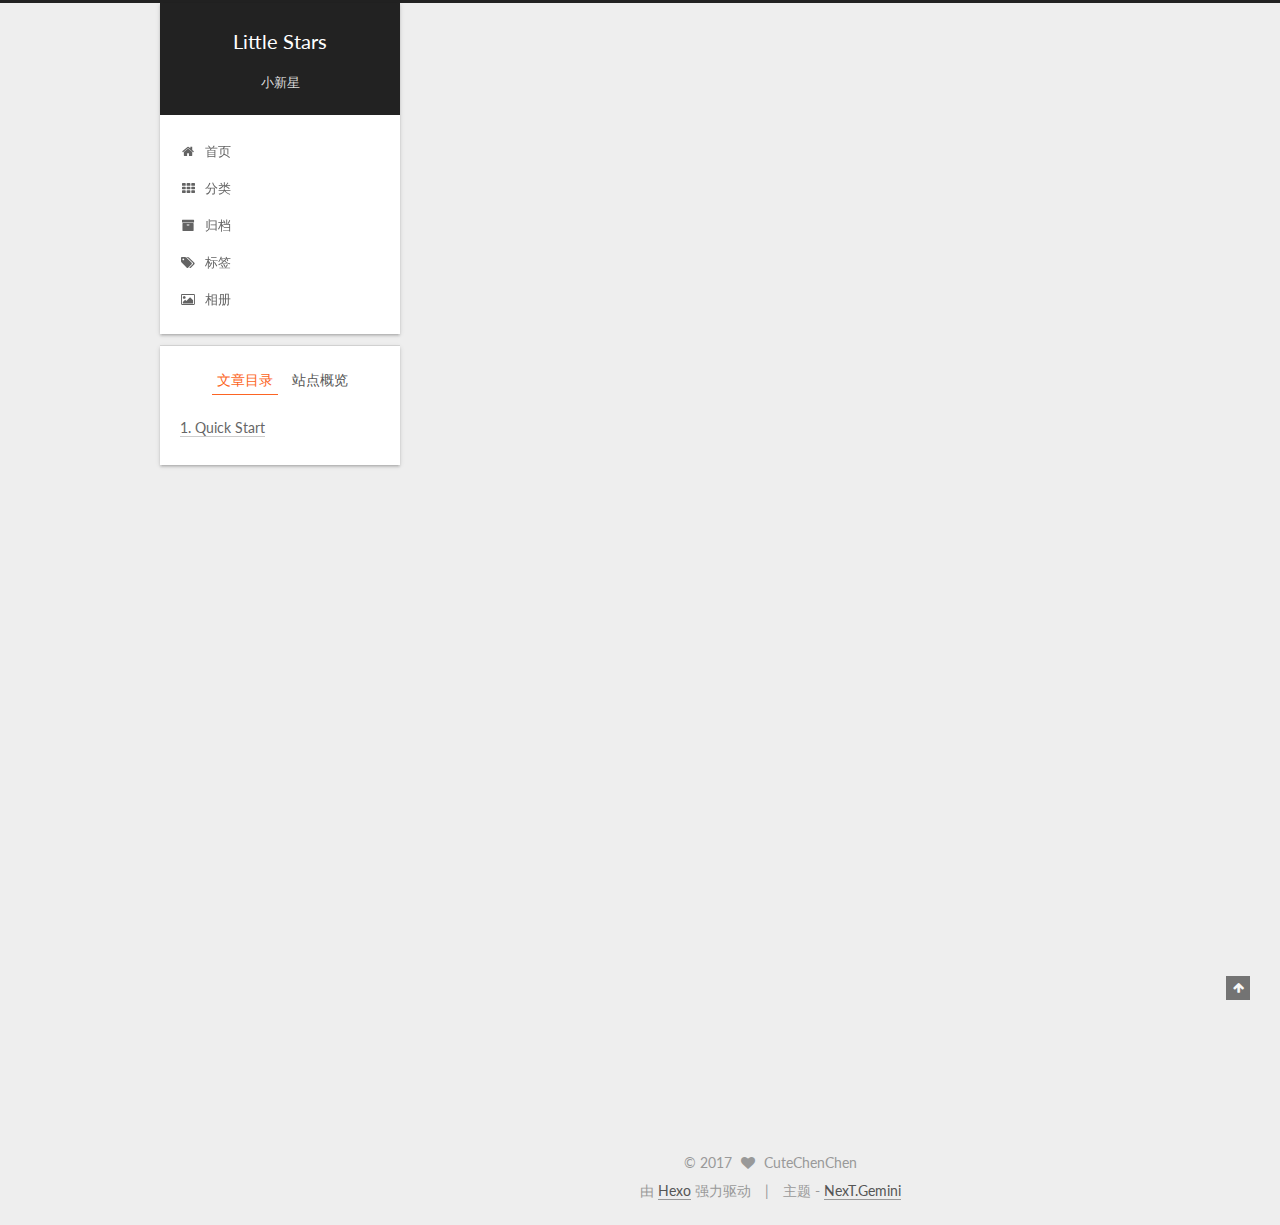
<file: 2017/08/12/hello-world/index.html>
<!DOCTYPE html>



  


<html class="theme-next gemini use-motion" lang="zh-Hans">
<head>
  <meta charset="UTF-8"/>
<meta http-equiv="X-UA-Compatible" content="IE=edge" />
<meta name="viewport" content="width=device-width, initial-scale=1, maximum-scale=1"/>
<meta name="theme-color" content="#222">









<meta http-equiv="Cache-Control" content="no-transform" />
<meta http-equiv="Cache-Control" content="no-siteapp" />















  
  
  <link href="/lib/fancybox/source/jquery.fancybox.css?v=2.1.5" rel="stylesheet" type="text/css" />




  
  
  
  

  
    
    
  

  

  

  

  

  
    
    
    <link href="//fonts.googleapis.com/css?family=Lato:300,300italic,400,400italic,700,700italic&subset=latin,latin-ext" rel="stylesheet" type="text/css">
  






<link href="/lib/font-awesome/css/font-awesome.min.css?v=4.6.2" rel="stylesheet" type="text/css" />

<link href="/css/main.css?v=5.1.2" rel="stylesheet" type="text/css" />


  <meta name="keywords" content="Hexo, NexT" />








  <link rel="shortcut icon" type="image/x-icon" href="/favicon.ico?v=5.1.2" />






<meta name="description" content="Welcome to Hexo! This is your very first post. Check documentation for more info. If you get any problems when using Hexo, you can find the answer in troubleshooting or you can ask me on GitHub. Quick">
<meta property="og:type" content="article">
<meta property="og:title" content="Hello World">
<meta property="og:url" content="http://yoursite.com/2017/08/12/hello-world/index.html">
<meta property="og:site_name" content="Little Stars">
<meta property="og:description" content="Welcome to Hexo! This is your very first post. Check documentation for more info. If you get any problems when using Hexo, you can find the answer in troubleshooting or you can ask me on GitHub. Quick">
<meta property="og:locale" content="zh-Hans">
<meta property="og:updated_time" content="2017-08-12T09:24:01.879Z">
<meta name="twitter:card" content="summary">
<meta name="twitter:title" content="Hello World">
<meta name="twitter:description" content="Welcome to Hexo! This is your very first post. Check documentation for more info. If you get any problems when using Hexo, you can find the answer in troubleshooting or you can ask me on GitHub. Quick">



<script type="text/javascript" id="hexo.configurations">
  var NexT = window.NexT || {};
  var CONFIG = {
    root: '/',
    scheme: 'Gemini',
    sidebar: {"position":"left","display":"post","offset":12,"offset_float":12,"b2t":false,"scrollpercent":false,"onmobile":false},
    fancybox: true,
    tabs: true,
    motion: true,
    duoshuo: {
      userId: '0',
      author: '博主'
    },
    algolia: {
      applicationID: '',
      apiKey: '',
      indexName: '',
      hits: {"per_page":10},
      labels: {"input_placeholder":"Search for Posts","hits_empty":"We didn't find any results for the search: ${query}","hits_stats":"${hits} results found in ${time} ms"}
    }
  };
</script>



  <link rel="canonical" href="http://yoursite.com/2017/08/12/hello-world/"/>





  <title>Hello World | Little Stars</title>
  














</head>

<body itemscope itemtype="http://schema.org/WebPage" lang="zh-Hans">

  
  
    
  

  <div class="container sidebar-position-left page-post-detail ">
    <div class="headband"></div>

    <header id="header" class="header" itemscope itemtype="http://schema.org/WPHeader">
      <div class="header-inner"><div class="site-brand-wrapper">
  <div class="site-meta ">
    

    <div class="custom-logo-site-title">
      <a href="/"  class="brand" rel="start">
        <span class="logo-line-before"><i></i></span>
        <span class="site-title">Little Stars</span>
        <span class="logo-line-after"><i></i></span>
      </a>
    </div>
      
        <p class="site-subtitle">小新星</p>
      
  </div>

  <div class="site-nav-toggle">
    <button>
      <span class="btn-bar"></span>
      <span class="btn-bar"></span>
      <span class="btn-bar"></span>
    </button>
  </div>
</div>

<nav class="site-nav">
  

  
    <ul id="menu" class="menu">
      
        
        <li class="menu-item menu-item-home">
          <a href="/" rel="section">
            
              <i class="menu-item-icon fa fa-fw fa-home"></i> <br />
            
            首页
          </a>
        </li>
      
        
        <li class="menu-item menu-item-categories">
          <a href="/categories/" rel="section">
            
              <i class="menu-item-icon fa fa-fw fa-th"></i> <br />
            
            分类
          </a>
        </li>
      
        
        <li class="menu-item menu-item-archives">
          <a href="/archives/" rel="section">
            
              <i class="menu-item-icon fa fa-fw fa-archive"></i> <br />
            
            归档
          </a>
        </li>
      
        
        <li class="menu-item menu-item-tags">
          <a href="/tags/" rel="section">
            
              <i class="menu-item-icon fa fa-fw fa-tags"></i> <br />
            
            标签
          </a>
        </li>
      
        
        <li class="menu-item menu-item-photo">
          <a href="/photo/" rel="section">
            
              <i class="menu-item-icon fa fa-fw fa-photo"></i> <br />
            
            相册
          </a>
        </li>
      

      
    </ul>
  

  
</nav>



 </div>
    </header>

    <main id="main" class="main">
      <div class="main-inner">
        <div class="content-wrap">
          <div id="content" class="content">
            

  <div id="posts" class="posts-expand">
    

  

  
  
  

  <article class="post post-type-normal" itemscope itemtype="http://schema.org/Article">
  
  
  
  <div class="post-block">
    <link itemprop="mainEntityOfPage" href="http://yoursite.com/2017/08/12/hello-world/">

    <span hidden itemprop="author" itemscope itemtype="http://schema.org/Person">
      <meta itemprop="name" content="CuteChenChen">
      <meta itemprop="description" content="">
      <meta itemprop="image" content="/images/tuzi.gif">
    </span>

    <span hidden itemprop="publisher" itemscope itemtype="http://schema.org/Organization">
      <meta itemprop="name" content="Little Stars">
    </span>

    
      <header class="post-header">

        
        
          <h1 class="post-title" itemprop="name headline">Hello World</h1>
        

        <div class="post-meta">
          <span class="post-time">
            
              <span class="post-meta-item-icon">
                <i class="fa fa-calendar-o"></i>
              </span>
              
                <span class="post-meta-item-text">发表于</span>
              
              <time title="创建于" itemprop="dateCreated datePublished" datetime="2017-08-12T17:24:01+08:00">
                2017-08-12
              </time>
            

            

            
          </span>

          

          
            
          

          
          

          

          

          

        </div>
      </header>
    

    
    
    
    <div class="post-body" itemprop="articleBody">

      
      

      
        <p>Welcome to <a href="https://hexo.io/" target="_blank" rel="external">Hexo</a>! This is your very first post. Check <a href="https://hexo.io/docs/" target="_blank" rel="external">documentation</a> for more info. If you get any problems when using Hexo, you can find the answer in <a href="https://hexo.io/docs/troubleshooting.html" target="_blank" rel="external">troubleshooting</a> or you can ask me on <a href="https://github.com/hexojs/hexo/issues" target="_blank" rel="external">GitHub</a>.</p>
<h2 id="Quick-Start"><a href="#Quick-Start" class="headerlink" title="Quick Start"></a>Quick Start</h2><h3 id="Create-a-new-post"><a href="#Create-a-new-post" class="headerlink" title="Create a new post"></a>Create a new post</h3><figure class="highlight bash"><table><tr><td class="gutter"><pre><div class="line">1</div></pre></td><td class="code"><pre><div class="line">$ hexo new <span class="string">"My New Post"</span></div></pre></td></tr></table></figure>
<p>More info: <a href="https://hexo.io/docs/writing.html" target="_blank" rel="external">Writing</a></p>
<h3 id="Run-server"><a href="#Run-server" class="headerlink" title="Run server"></a>Run server</h3><figure class="highlight bash"><table><tr><td class="gutter"><pre><div class="line">1</div></pre></td><td class="code"><pre><div class="line">$ hexo server</div></pre></td></tr></table></figure>
<p>More info: <a href="https://hexo.io/docs/server.html" target="_blank" rel="external">Server</a></p>
<h3 id="Generate-static-files"><a href="#Generate-static-files" class="headerlink" title="Generate static files"></a>Generate static files</h3><figure class="highlight bash"><table><tr><td class="gutter"><pre><div class="line">1</div></pre></td><td class="code"><pre><div class="line">$ hexo generate</div></pre></td></tr></table></figure>
<p>More info: <a href="https://hexo.io/docs/generating.html" target="_blank" rel="external">Generating</a></p>
<h3 id="Deploy-to-remote-sites"><a href="#Deploy-to-remote-sites" class="headerlink" title="Deploy to remote sites"></a>Deploy to remote sites</h3><figure class="highlight bash"><table><tr><td class="gutter"><pre><div class="line">1</div></pre></td><td class="code"><pre><div class="line">$ hexo deploy</div></pre></td></tr></table></figure>
<p>More info: <a href="https://hexo.io/docs/deployment.html" target="_blank" rel="external">Deployment</a></p>

      
    </div>
    
    
    

    

    

    

    <footer class="post-footer">
      

      
      
      

      
        <div class="post-nav">
          <div class="post-nav-next post-nav-item">
            
          </div>

          <span class="post-nav-divider"></span>

          <div class="post-nav-prev post-nav-item">
            
              <a href="/2017/08/12/ajax/" rel="prev" title="ajax">
                ajax <i class="fa fa-chevron-right"></i>
              </a>
            
          </div>
        </div>
      

      
      
    </footer>
  </div>
  
  
  
  </article>



    <div class="post-spread">
      
    </div>
  </div>


          </div>
          


          
  <div class="comments" id="comments">
    
  </div>


        </div>
        
          
  
  <div class="sidebar-toggle">
    <div class="sidebar-toggle-line-wrap">
      <span class="sidebar-toggle-line sidebar-toggle-line-first"></span>
      <span class="sidebar-toggle-line sidebar-toggle-line-middle"></span>
      <span class="sidebar-toggle-line sidebar-toggle-line-last"></span>
    </div>
  </div>

  <aside id="sidebar" class="sidebar">
    
    <div class="sidebar-inner">

      

      
        <ul class="sidebar-nav motion-element">
          <li class="sidebar-nav-toc sidebar-nav-active" data-target="post-toc-wrap" >
            文章目录
          </li>
          <li class="sidebar-nav-overview" data-target="site-overview">
            站点概览
          </li>
        </ul>
      

      <section class="site-overview sidebar-panel">
        <div class="site-author motion-element" itemprop="author" itemscope itemtype="http://schema.org/Person">
          <img class="site-author-image" itemprop="image"
               src="/images/tuzi.gif"
               alt="CuteChenChen" />
          <p class="site-author-name" itemprop="name">CuteChenChen</p>
           
              <p class="site-description motion-element" itemprop="description">个人学习博客，学习笔记</p>
          
        </div>
        <nav class="site-state motion-element">

          
            <div class="site-state-item site-state-posts">
              <a href="/archives/">
                <span class="site-state-item-count">3</span>
                <span class="site-state-item-name">日志</span>
              </a>
            </div>
          

          

          

        </nav>

        

        <div class="links-of-author motion-element">
          
        </div>

        
        

        
        

        


      </section>

      
      <!--noindex-->
        <section class="post-toc-wrap motion-element sidebar-panel sidebar-panel-active">
          <div class="post-toc">

            
              
            

            
              <div class="post-toc-content"><ol class="nav"><li class="nav-item nav-level-2"><a class="nav-link" href="#Quick-Start"><span class="nav-number">1.</span> <span class="nav-text">Quick Start</span></a><ol class="nav-child"><li class="nav-item nav-level-3"><a class="nav-link" href="#Create-a-new-post"><span class="nav-number">1.1.</span> <span class="nav-text">Create a new post</span></a></li><li class="nav-item nav-level-3"><a class="nav-link" href="#Run-server"><span class="nav-number">1.2.</span> <span class="nav-text">Run server</span></a></li><li class="nav-item nav-level-3"><a class="nav-link" href="#Generate-static-files"><span class="nav-number">1.3.</span> <span class="nav-text">Generate static files</span></a></li><li class="nav-item nav-level-3"><a class="nav-link" href="#Deploy-to-remote-sites"><span class="nav-number">1.4.</span> <span class="nav-text">Deploy to remote sites</span></a></li></ol></li></ol></div>
            

          </div>
        </section>
      <!--/noindex-->
      

      

    </div>
  </aside>


        
      </div>
    </main>

    <footer id="footer" class="footer">
      <div class="footer-inner">
        <div class="copyright" >
  
  &copy; 
  <span itemprop="copyrightYear">2017</span>
  <span class="with-love">
    <i class="fa fa-heart"></i>
  </span>
  <span class="author" itemprop="copyrightHolder">CuteChenChen</span>
</div>


<div class="powered-by">
  由 <a class="theme-link" href="https://hexo.io">Hexo</a> 强力驱动
</div>

<div class="theme-info">
  主题 -
  <a class="theme-link" href="https://github.com/iissnan/hexo-theme-next">
    NexT.Gemini
  </a>
</div>


        

        
      </div>
    </footer>

    
      <div class="back-to-top">
        <i class="fa fa-arrow-up"></i>
        
      </div>
    

  </div>

  

<script type="text/javascript">
  if (Object.prototype.toString.call(window.Promise) !== '[object Function]') {
    window.Promise = null;
  }
</script>









  












  
  <script type="text/javascript" src="/lib/jquery/index.js?v=2.1.3"></script>

  
  <script type="text/javascript" src="/lib/fastclick/lib/fastclick.min.js?v=1.0.6"></script>

  
  <script type="text/javascript" src="/lib/jquery_lazyload/jquery.lazyload.js?v=1.9.7"></script>

  
  <script type="text/javascript" src="/lib/velocity/velocity.min.js?v=1.2.1"></script>

  
  <script type="text/javascript" src="/lib/velocity/velocity.ui.min.js?v=1.2.1"></script>

  
  <script type="text/javascript" src="/lib/fancybox/source/jquery.fancybox.pack.js?v=2.1.5"></script>


  


  <script type="text/javascript" src="/js/src/utils.js?v=5.1.2"></script>

  <script type="text/javascript" src="/js/src/motion.js?v=5.1.2"></script>



  
  


  <script type="text/javascript" src="/js/src/affix.js?v=5.1.2"></script>

  <script type="text/javascript" src="/js/src/schemes/pisces.js?v=5.1.2"></script>



  
  <script type="text/javascript" src="/js/src/scrollspy.js?v=5.1.2"></script>
<script type="text/javascript" src="/js/src/post-details.js?v=5.1.2"></script>



  


  <script type="text/javascript" src="/js/src/bootstrap.js?v=5.1.2"></script>



  


  




	





  





  






  





  

  

  

  

  

  

</body>
</html>
</file>
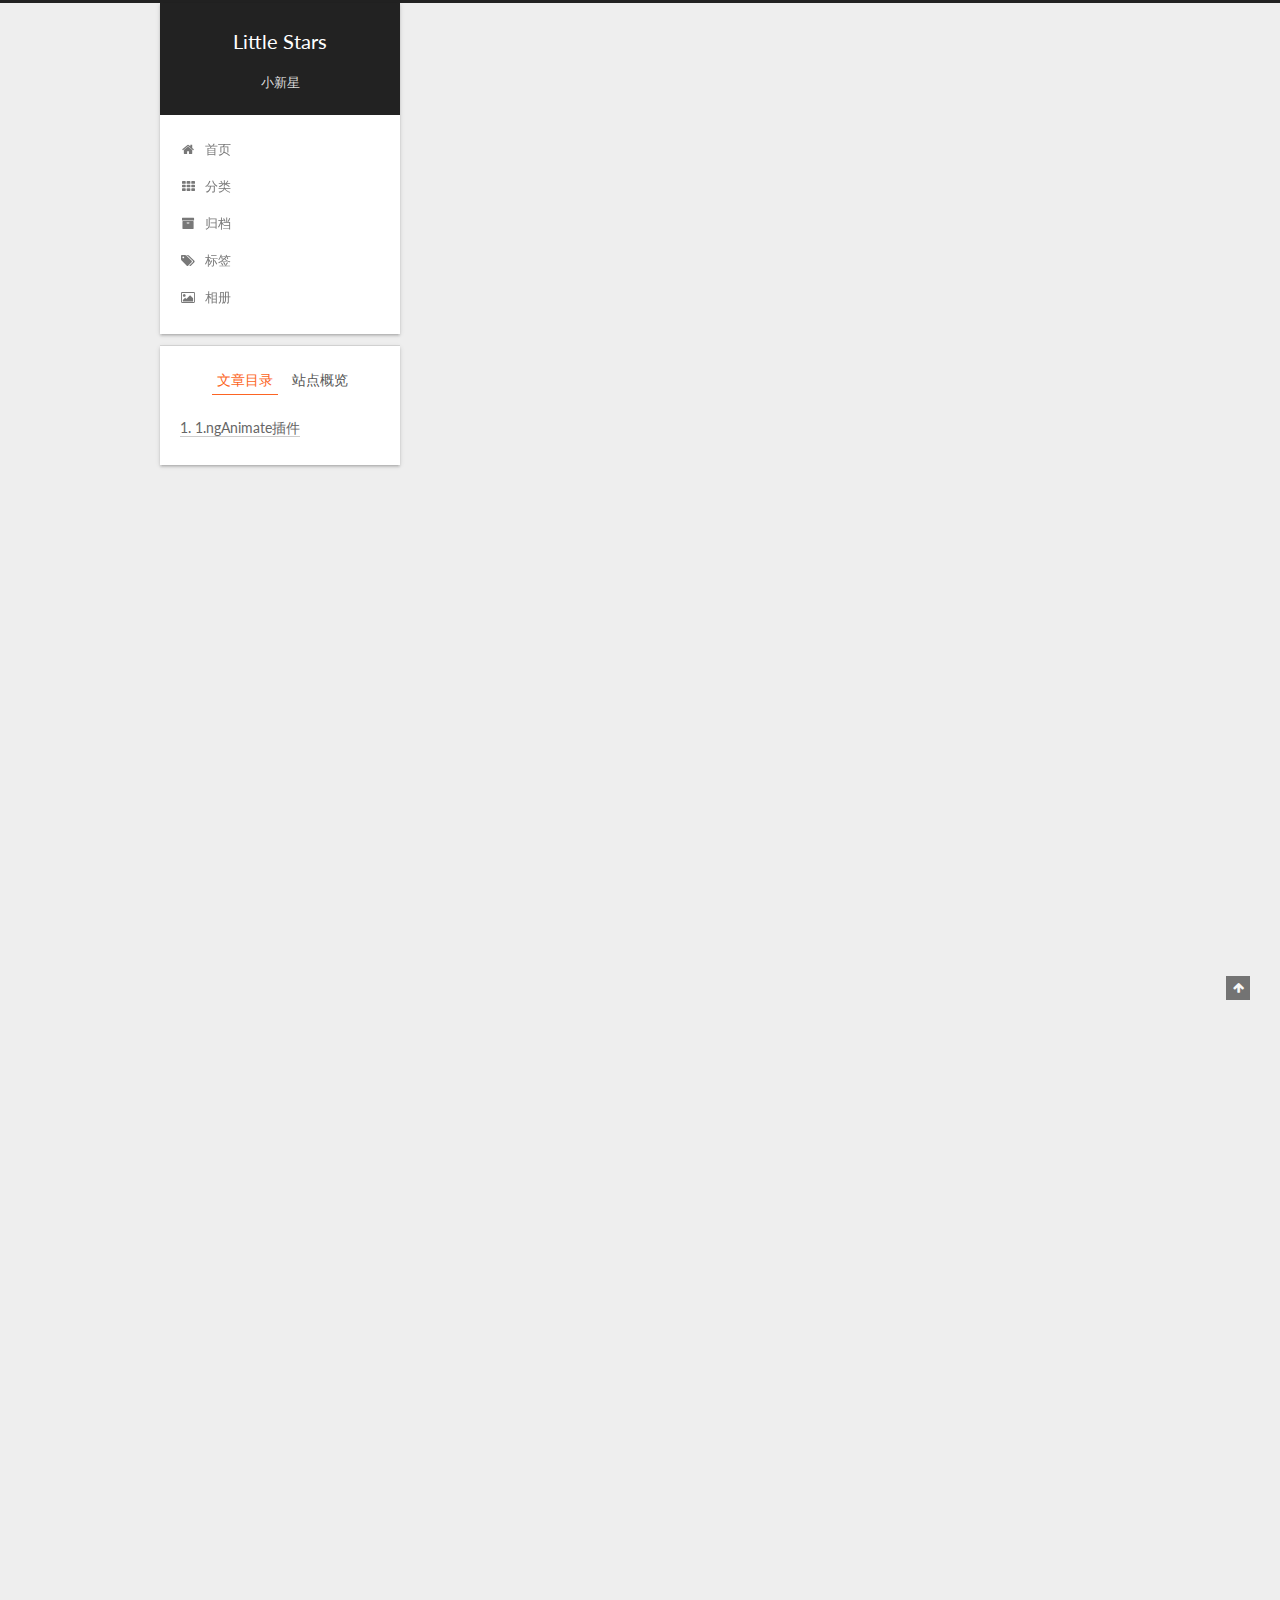
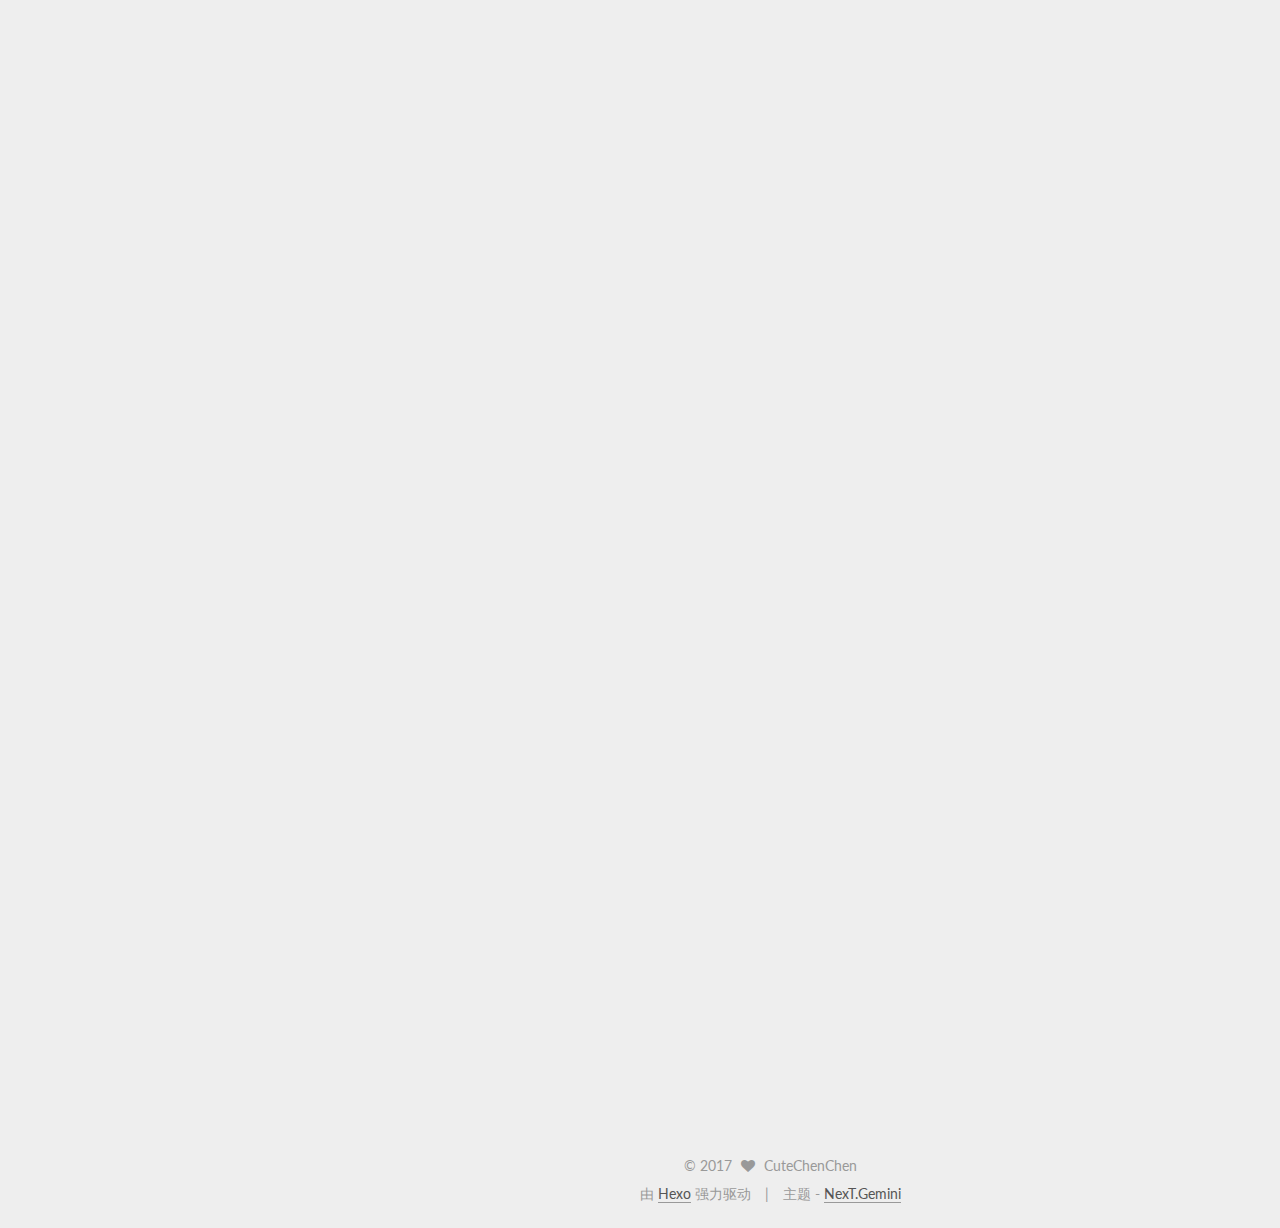
<file: 2017/08/13/test/index.html>
<!DOCTYPE html>



  


<html class="theme-next gemini use-motion" lang="zh-Hans">
<head>
  <meta charset="UTF-8"/>
<meta http-equiv="X-UA-Compatible" content="IE=edge" />
<meta name="viewport" content="width=device-width, initial-scale=1, maximum-scale=1"/>
<meta name="theme-color" content="#222">









<meta http-equiv="Cache-Control" content="no-transform" />
<meta http-equiv="Cache-Control" content="no-siteapp" />















  
  
  <link href="/lib/fancybox/source/jquery.fancybox.css?v=2.1.5" rel="stylesheet" type="text/css" />




  
  
  
  

  
    
    
  

  

  

  

  

  
    
    
    <link href="//fonts.googleapis.com/css?family=Lato:300,300italic,400,400italic,700,700italic&subset=latin,latin-ext" rel="stylesheet" type="text/css">
  






<link href="/lib/font-awesome/css/font-awesome.min.css?v=4.6.2" rel="stylesheet" type="text/css" />

<link href="/css/main.css?v=5.1.2" rel="stylesheet" type="text/css" />


  <meta name="keywords" content="Hexo, NexT" />








  <link rel="shortcut icon" type="image/x-icon" href="/favicon.ico?v=5.1.2" />






<meta name="description" content="1.ngAnimate插件1234567这是AngularJs封装的的一个动画插件实现动画分为两种方式&amp;gt; 使用css3的方式&amp;gt; 使用JS的方式 1.1 使用CSS3的方式来实现动画 使用这种方式实现动画。 不需要对html或者js做任何操作  1.1.1 创建和销毁元素的动画 只需要新增一些cssde样式就可以轻松实现动画。   .box.ng-enter开始进入 .ng-enter-">
<meta property="og:type" content="article">
<meta property="og:title" content="ngAnimate">
<meta property="og:url" content="http://yoursite.com/2017/08/13/test/index.html">
<meta property="og:site_name" content="Little Stars">
<meta property="og:description" content="1.ngAnimate插件1234567这是AngularJs封装的的一个动画插件实现动画分为两种方式&amp;gt; 使用css3的方式&amp;gt; 使用JS的方式 1.1 使用CSS3的方式来实现动画 使用这种方式实现动画。 不需要对html或者js做任何操作  1.1.1 创建和销毁元素的动画 只需要新增一些cssde样式就可以轻松实现动画。   .box.ng-enter开始进入 .ng-enter-">
<meta property="og:locale" content="zh-Hans">
<meta property="og:updated_time" content="2017-08-13T15:26:16.427Z">
<meta name="twitter:card" content="summary">
<meta name="twitter:title" content="ngAnimate">
<meta name="twitter:description" content="1.ngAnimate插件1234567这是AngularJs封装的的一个动画插件实现动画分为两种方式&amp;gt; 使用css3的方式&amp;gt; 使用JS的方式 1.1 使用CSS3的方式来实现动画 使用这种方式实现动画。 不需要对html或者js做任何操作  1.1.1 创建和销毁元素的动画 只需要新增一些cssde样式就可以轻松实现动画。   .box.ng-enter开始进入 .ng-enter-">



<script type="text/javascript" id="hexo.configurations">
  var NexT = window.NexT || {};
  var CONFIG = {
    root: '/',
    scheme: 'Gemini',
    sidebar: {"position":"left","display":"post","offset":12,"offset_float":12,"b2t":false,"scrollpercent":false,"onmobile":false},
    fancybox: true,
    tabs: true,
    motion: true,
    duoshuo: {
      userId: '0',
      author: '博主'
    },
    algolia: {
      applicationID: '',
      apiKey: '',
      indexName: '',
      hits: {"per_page":10},
      labels: {"input_placeholder":"Search for Posts","hits_empty":"We didn't find any results for the search: ${query}","hits_stats":"${hits} results found in ${time} ms"}
    }
  };
</script>



  <link rel="canonical" href="http://yoursite.com/2017/08/13/test/"/>





  <title>ngAnimate | Little Stars</title>
  














</head>

<body itemscope itemtype="http://schema.org/WebPage" lang="zh-Hans">

  
  
    
  

  <div class="container sidebar-position-left page-post-detail ">
    <div class="headband"></div>

    <header id="header" class="header" itemscope itemtype="http://schema.org/WPHeader">
      <div class="header-inner"><div class="site-brand-wrapper">
  <div class="site-meta ">
    

    <div class="custom-logo-site-title">
      <a href="/"  class="brand" rel="start">
        <span class="logo-line-before"><i></i></span>
        <span class="site-title">Little Stars</span>
        <span class="logo-line-after"><i></i></span>
      </a>
    </div>
      
        <p class="site-subtitle">小新星</p>
      
  </div>

  <div class="site-nav-toggle">
    <button>
      <span class="btn-bar"></span>
      <span class="btn-bar"></span>
      <span class="btn-bar"></span>
    </button>
  </div>
</div>

<nav class="site-nav">
  

  
    <ul id="menu" class="menu">
      
        
        <li class="menu-item menu-item-home">
          <a href="/" rel="section">
            
              <i class="menu-item-icon fa fa-fw fa-home"></i> <br />
            
            首页
          </a>
        </li>
      
        
        <li class="menu-item menu-item-categories">
          <a href="/categories/" rel="section">
            
              <i class="menu-item-icon fa fa-fw fa-th"></i> <br />
            
            分类
          </a>
        </li>
      
        
        <li class="menu-item menu-item-archives">
          <a href="/archives/" rel="section">
            
              <i class="menu-item-icon fa fa-fw fa-archive"></i> <br />
            
            归档
          </a>
        </li>
      
        
        <li class="menu-item menu-item-tags">
          <a href="/tags/" rel="section">
            
              <i class="menu-item-icon fa fa-fw fa-tags"></i> <br />
            
            标签
          </a>
        </li>
      
        
        <li class="menu-item menu-item-photo">
          <a href="/photo/" rel="section">
            
              <i class="menu-item-icon fa fa-fw fa-photo"></i> <br />
            
            相册
          </a>
        </li>
      

      
    </ul>
  

  
</nav>



 </div>
    </header>

    <main id="main" class="main">
      <div class="main-inner">
        <div class="content-wrap">
          <div id="content" class="content">
            

  <div id="posts" class="posts-expand">
    

  

  
  
  

  <article class="post post-type-normal" itemscope itemtype="http://schema.org/Article">
  
  
  
  <div class="post-block">
    <link itemprop="mainEntityOfPage" href="http://yoursite.com/2017/08/13/test/">

    <span hidden itemprop="author" itemscope itemtype="http://schema.org/Person">
      <meta itemprop="name" content="CuteChenChen">
      <meta itemprop="description" content="">
      <meta itemprop="image" content="/images/tuzi.gif">
    </span>

    <span hidden itemprop="publisher" itemscope itemtype="http://schema.org/Organization">
      <meta itemprop="name" content="Little Stars">
    </span>

    
      <header class="post-header">

        
        
          <h1 class="post-title" itemprop="name headline">ngAnimate</h1>
        

        <div class="post-meta">
          <span class="post-time">
            
              <span class="post-meta-item-icon">
                <i class="fa fa-calendar-o"></i>
              </span>
              
                <span class="post-meta-item-text">发表于</span>
              
              <time title="创建于" itemprop="dateCreated datePublished" datetime="2017-08-13T23:01:12+08:00">
                2017-08-13
              </time>
            

            

            
          </span>

          

          
            
          

          
          

          

          

          

        </div>
      </header>
    

    
    
    
    <div class="post-body" itemprop="articleBody">

      
      

      
        <h1 id="1-ngAnimate插件"><a href="#1-ngAnimate插件" class="headerlink" title="1.ngAnimate插件"></a>1.ngAnimate插件</h1><figure class="highlight tex"><table><tr><td class="gutter"><pre><div class="line">1</div><div class="line">2</div><div class="line">3</div><div class="line">4</div><div class="line">5</div><div class="line">6</div><div class="line">7</div></pre></td><td class="code"><pre><div class="line">这是AngularJs封装的的一个动画插件</div><div class="line"></div><div class="line">实现动画分为两种方式</div><div class="line"></div><div class="line">&gt; 使用css3的方式</div><div class="line"></div><div class="line">&gt; 使用JS的方式</div></pre></td></tr></table></figure>
<h2 id="1-1-使用CSS3的方式来实现动画"><a href="#1-1-使用CSS3的方式来实现动画" class="headerlink" title="1.1 使用CSS3的方式来实现动画"></a>1.1 使用CSS3的方式来实现动画</h2><ul>
<li>使用这种方式实现动画。</li>
<li>不需要对html或者js做任何操作</li>
</ul>
<h3 id="1-1-1-创建和销毁元素的动画"><a href="#1-1-1-创建和销毁元素的动画" class="headerlink" title="1.1.1 创建和销毁元素的动画"></a>1.1.1 创建和销毁元素的动画</h3><ul>
<li><p>只需要新增一些cssde样式就可以轻松实现动画。</p>
</li>
<li><ul>
<li>.box.ng-enter开始进入</li>
<li>.ng-enter-active 完全进入</li>
<li>ng-leave </li>
<li>ng-leave-avtive</li>
</ul>
</li>
<li><p>代码示例 </p>
<figure class="highlight css"><table><tr><td class="gutter"><pre><div class="line">1</div><div class="line">2</div><div class="line">3</div><div class="line">4</div><div class="line">5</div><div class="line">6</div><div class="line">7</div><div class="line">8</div><div class="line">9</div><div class="line">10</div><div class="line">11</div><div class="line">12</div><div class="line">13</div><div class="line">14</div><div class="line">15</div><div class="line">16</div><div class="line">17</div><div class="line">18</div><div class="line">19</div><div class="line">20</div><div class="line">21</div><div class="line">22</div><div class="line">23</div><div class="line">24</div><div class="line">25</div><div class="line">26</div><div class="line">27</div></pre></td><td class="code"><pre><div class="line"><span class="comment">/*</span></div><div class="line"><span class="comment">1. 依赖ngAnimate模块.</span></div><div class="line"><span class="comment">2. 为需要添加动画的元素添加以下css样式</span></div><div class="line"><span class="comment">   无需其他操作，就可以实现动画效果</span></div><div class="line"><span class="comment">3. ng-enter: 元素开始显示.</span></div><div class="line"><span class="comment">   ng-enter-active:元素显示完成</span></div><div class="line"><span class="comment">   ng-leave:元素开始消失</span></div><div class="line"><span class="comment">   ng-leave-active:元素消失完成 </span></div><div class="line"><span class="comment">*/</span></div><div class="line"><span class="selector-class">.one</span>&#123;</div><div class="line">  <span class="attribute">width</span>:<span class="number">100px</span>;</div><div class="line">  <span class="attribute">height</span>:<span class="number">100px</span>;</div><div class="line">  <span class="attribute">background-color</span>:hotpink;</div><div class="line">  <span class="attribute">transition</span>:<span class="number">1s</span> all;</div><div class="line">&#125;</div><div class="line"><span class="selector-class">.one</span><span class="selector-class">.ng-enter</span>&#123;</div><div class="line">  <span class="attribute">opacity</span>:<span class="number">0</span>;</div><div class="line">&#125;</div><div class="line"><span class="selector-class">.one</span><span class="selector-class">.ng-enter-active</span>&#123;</div><div class="line">  <span class="attribute">opacity</span>:<span class="number">1</span>;</div><div class="line">&#125;</div><div class="line"><span class="selector-class">.one</span><span class="selector-class">.ng-leave-active</span>&#123;</div><div class="line">  <span class="attribute">opacity</span>:<span class="number">1</span>;</div><div class="line">&#125;</div><div class="line"><span class="selector-class">.one</span><span class="selector-class">.ng-leave-active</span>&#123;</div><div class="line">  <span class="attribute">opacity</span>:<span class="number">0</span>;</div><div class="line">&#125;</div></pre></td></tr></table></figure>
<ul>
<li>支持这种动画的指令 都是销毁或者创建</li>
<li><ul>
<li>ng-if</li>
<li>ng-view </li>
<li>ng-repeat</li>
<li>ng-switch</li>
</ul>
</li>
</ul>
</li>
</ul>
<h3 id="1-1-2-显示-隐藏元素的动画"><a href="#1-1-2-显示-隐藏元素的动画" class="headerlink" title="1.1.2 显示/隐藏元素的动画"></a>1.1.2 显示/隐藏元素的动画</h3><ul>
<li>CSS样式<ul>
<li>ng-hide-add</li>
<li>ng-hide-add-active</li>
<li>ng-hide-remove</li>
<li>ng-hide-remove-active</li>
</ul>
</li>
<li>针对的指令dom存在这个元素只是使用css的方式隐藏或者显示.<ul>
<li>ng-show</li>
<li>ng-hide</li>
</ul>
</li>
<li>针对show或者hide的意思</li>
</ul>
<h2 id="1-2-使用Js的方式实现动画"><a href="#1-2-使用Js的方式实现动画" class="headerlink" title="1.2 使用Js的方式实现动画"></a>1.2 使用Js的方式实现动画</h2><ul>
<li><p>模块对象的animation方法可以选中元素进行动画操作.</p>
</li>
<li><p>针对创建/删除元素的指令</p>
<figure class="highlight javascript"><table><tr><td class="gutter"><pre><div class="line">1</div><div class="line">2</div><div class="line">3</div><div class="line">4</div><div class="line">5</div><div class="line">6</div><div class="line">7</div><div class="line">8</div><div class="line">9</div><div class="line">10</div><div class="line">11</div><div class="line">12</div><div class="line">13</div></pre></td><td class="code"><pre><div class="line"><span class="comment">//使用jq的动画要先导入jq</span></div><div class="line"><span class="keyword">var</span> app = angular.module(<span class="string">"myApp"</span>,[<span class="string">"ngAnimate"</span>]);</div><div class="line">app.animation(<span class="string">".box"</span>,<span class="function"><span class="keyword">function</span>(<span class="params"></span>)</span>&#123;</div><div class="line">  <span class="keyword">return</span>&#123;</div><div class="line">    leave:<span class="function"><span class="keyword">function</span>(<span class="params">element,done</span>)</span>&#123;</div><div class="line">      element.animate(&#123;<span class="attr">width</span>:<span class="number">0</span>,height=<span class="number">0</span>&#125;,<span class="number">1000</span>,done);</div><div class="line">    &#125;,</div><div class="line">    enter:<span class="function"><span class="keyword">function</span>(<span class="params">elelment,done</span>)</span>&#123;</div><div class="line">      element.css(&#123;<span class="attr">width</span>:<span class="number">0</span>,<span class="attr">height</span>:<span class="number">0</span>&#125;);</div><div class="line">      element.animate(&#123;<span class="attr">width</span>:<span class="number">100</span>,<span class="attr">height</span>:<span class="number">100</span>&#125;,<span class="number">1000</span>,done);</div><div class="line">    &#125;</div><div class="line">  &#125;</div><div class="line">&#125;);</div></pre></td></tr></table></figure>
</li>
<li><p>针对显示/隐藏的元素的指令.</p>
<figure class="highlight javascript"><table><tr><td class="gutter"><pre><div class="line">1</div><div class="line">2</div><div class="line">3</div><div class="line">4</div><div class="line">5</div><div class="line">6</div><div class="line">7</div><div class="line">8</div><div class="line">9</div><div class="line">10</div></pre></td><td class="code"><pre><div class="line"><span class="keyword">var</span> app = angular.module(<span class="string">"myApp"</span>,[<span class="string">"ngAnimate"</span>]);</div><div class="line">app.anmation(<span class="string">".box"</span>,<span class="function"><span class="keyword">function</span>(<span class="params"></span>)</span>&#123;</div><div class="line">  addClass:<span class="function"><span class="keyword">function</span>(<span class="params">element,sClass,done</span>)</span>&#123;</div><div class="line">    element.animate(&#123;<span class="attr">width</span>:<span class="number">0</span>,<span class="attr">height</span>:<span class="number">0</span>&#125;,<span class="number">1000</span>,done);</div><div class="line">  &#125;,</div><div class="line">  removeClass:<span class="function"><span class="keyword">function</span>(<span class="params">element,sClass,done</span>)</span>&#123;</div><div class="line">    element.css(&#123;<span class="attr">width</span>:<span class="number">0</span>,<span class="attr">height</span>:<span class="number">0</span>&#125;);</div><div class="line">    element.animate(&#123;<span class="attr">width</span>:<span class="number">100</span>,<span class="attr">height</span>:<span class="number">100</span>&#125;,<span class="number">1000</span>,done);</div><div class="line">  &#125;</div><div class="line">&#125;);</div></pre></td></tr></table></figure>
</li>
</ul>

      
    </div>
    
    
    

    

    

    

    <footer class="post-footer">
      

      
      
      

      
        <div class="post-nav">
          <div class="post-nav-next post-nav-item">
            
              <a href="/2017/08/12/ajax/" rel="next" title="ajax">
                <i class="fa fa-chevron-left"></i> ajax
              </a>
            
          </div>

          <span class="post-nav-divider"></span>

          <div class="post-nav-prev post-nav-item">
            
          </div>
        </div>
      

      
      
    </footer>
  </div>
  
  
  
  </article>



    <div class="post-spread">
      
    </div>
  </div>


          </div>
          


          
  <div class="comments" id="comments">
    
  </div>


        </div>
        
          
  
  <div class="sidebar-toggle">
    <div class="sidebar-toggle-line-wrap">
      <span class="sidebar-toggle-line sidebar-toggle-line-first"></span>
      <span class="sidebar-toggle-line sidebar-toggle-line-middle"></span>
      <span class="sidebar-toggle-line sidebar-toggle-line-last"></span>
    </div>
  </div>

  <aside id="sidebar" class="sidebar">
    
    <div class="sidebar-inner">

      

      
        <ul class="sidebar-nav motion-element">
          <li class="sidebar-nav-toc sidebar-nav-active" data-target="post-toc-wrap" >
            文章目录
          </li>
          <li class="sidebar-nav-overview" data-target="site-overview">
            站点概览
          </li>
        </ul>
      

      <section class="site-overview sidebar-panel">
        <div class="site-author motion-element" itemprop="author" itemscope itemtype="http://schema.org/Person">
          <img class="site-author-image" itemprop="image"
               src="/images/tuzi.gif"
               alt="CuteChenChen" />
          <p class="site-author-name" itemprop="name">CuteChenChen</p>
           
              <p class="site-description motion-element" itemprop="description">个人学习博客，学习笔记</p>
          
        </div>
        <nav class="site-state motion-element">

          
            <div class="site-state-item site-state-posts">
              <a href="/archives/">
                <span class="site-state-item-count">3</span>
                <span class="site-state-item-name">日志</span>
              </a>
            </div>
          

          

          

        </nav>

        

        <div class="links-of-author motion-element">
          
        </div>

        
        

        
        

        


      </section>

      
      <!--noindex-->
        <section class="post-toc-wrap motion-element sidebar-panel sidebar-panel-active">
          <div class="post-toc">

            
              
            

            
              <div class="post-toc-content"><ol class="nav"><li class="nav-item nav-level-1"><a class="nav-link" href="#1-ngAnimate插件"><span class="nav-number">1.</span> <span class="nav-text">1.ngAnimate插件</span></a><ol class="nav-child"><li class="nav-item nav-level-2"><a class="nav-link" href="#1-1-使用CSS3的方式来实现动画"><span class="nav-number">1.1.</span> <span class="nav-text">1.1 使用CSS3的方式来实现动画</span></a><ol class="nav-child"><li class="nav-item nav-level-3"><a class="nav-link" href="#1-1-1-创建和销毁元素的动画"><span class="nav-number">1.1.1.</span> <span class="nav-text">1.1.1 创建和销毁元素的动画</span></a></li><li class="nav-item nav-level-3"><a class="nav-link" href="#1-1-2-显示-隐藏元素的动画"><span class="nav-number">1.1.2.</span> <span class="nav-text">1.1.2 显示/隐藏元素的动画</span></a></li></ol></li><li class="nav-item nav-level-2"><a class="nav-link" href="#1-2-使用Js的方式实现动画"><span class="nav-number">1.2.</span> <span class="nav-text">1.2 使用Js的方式实现动画</span></a></li></ol></li></ol></div>
            

          </div>
        </section>
      <!--/noindex-->
      

      

    </div>
  </aside>


        
      </div>
    </main>

    <footer id="footer" class="footer">
      <div class="footer-inner">
        <div class="copyright" >
  
  &copy; 
  <span itemprop="copyrightYear">2017</span>
  <span class="with-love">
    <i class="fa fa-heart"></i>
  </span>
  <span class="author" itemprop="copyrightHolder">CuteChenChen</span>
</div>


<div class="powered-by">
  由 <a class="theme-link" href="https://hexo.io">Hexo</a> 强力驱动
</div>

<div class="theme-info">
  主题 -
  <a class="theme-link" href="https://github.com/iissnan/hexo-theme-next">
    NexT.Gemini
  </a>
</div>


        

        
      </div>
    </footer>

    
      <div class="back-to-top">
        <i class="fa fa-arrow-up"></i>
        
      </div>
    

  </div>

  

<script type="text/javascript">
  if (Object.prototype.toString.call(window.Promise) !== '[object Function]') {
    window.Promise = null;
  }
</script>









  












  
  <script type="text/javascript" src="/lib/jquery/index.js?v=2.1.3"></script>

  
  <script type="text/javascript" src="/lib/fastclick/lib/fastclick.min.js?v=1.0.6"></script>

  
  <script type="text/javascript" src="/lib/jquery_lazyload/jquery.lazyload.js?v=1.9.7"></script>

  
  <script type="text/javascript" src="/lib/velocity/velocity.min.js?v=1.2.1"></script>

  
  <script type="text/javascript" src="/lib/velocity/velocity.ui.min.js?v=1.2.1"></script>

  
  <script type="text/javascript" src="/lib/fancybox/source/jquery.fancybox.pack.js?v=2.1.5"></script>


  


  <script type="text/javascript" src="/js/src/utils.js?v=5.1.2"></script>

  <script type="text/javascript" src="/js/src/motion.js?v=5.1.2"></script>



  
  


  <script type="text/javascript" src="/js/src/affix.js?v=5.1.2"></script>

  <script type="text/javascript" src="/js/src/schemes/pisces.js?v=5.1.2"></script>



  
  <script type="text/javascript" src="/js/src/scrollspy.js?v=5.1.2"></script>
<script type="text/javascript" src="/js/src/post-details.js?v=5.1.2"></script>



  


  <script type="text/javascript" src="/js/src/bootstrap.js?v=5.1.2"></script>



  


  




	





  





  






  





  

  

  

  

  

  

</body>
</html>
</file>
<file: css/main.css>
/* normalize.css v3.0.2 | MIT License | git.io/normalize */
html {
  font-family: sans-serif; /* 1 */
  -ms-text-size-adjust: 100%; /* 2 */
  -webkit-text-size-adjust: 100%; /* 2 */
}
body {
  margin: 0;
}
article,
aside,
details,
figcaption,
figure,
footer,
header,
hgroup,
main,
menu,
nav,
section,
summary {
  display: block;
}
audio,
canvas,
progress,
video {
  display: inline-block; /* 1 */
  vertical-align: baseline; /* 2 */
}
audio:not([controls]) {
  display: none;
  height: 0;
}
[hidden],
template {
  display: none;
}
a {
  background-color: transparent;
}
a:active,
a:hover {
  outline: 0;
}
abbr[title] {
  border-bottom: 1px dotted;
}
b,
strong {
  font-weight: bold;
}
dfn {
  font-style: italic;
}
h1 {
  font-size: 2em;
  margin: 0.67em 0;
}
mark {
  background: #ff0;
  color: #000;
}
small {
  font-size: 80%;
}
sub,
sup {
  font-size: 75%;
  line-height: 0;
  position: relative;
  vertical-align: baseline;
}
sup {
  top: -0.5em;
}
sub {
  bottom: -0.25em;
}
img {
  border: 0;
}
svg:not(:root) {
  overflow: hidden;
}
figure {
  margin: 1em 40px;
}
hr {
  -moz-box-sizing: content-box;
  box-sizing: content-box;
  height: 0;
}
pre {
  overflow: auto;
}
code,
kbd,
pre,
samp {
  font-family: monospace, monospace;
  font-size: 1em;
}
button,
input,
optgroup,
select,
textarea {
  color: inherit; /* 1 */
  font: inherit; /* 2 */
  margin: 0; /* 3 */
}
button {
  overflow: visible;
}
button,
select {
  text-transform: none;
}
button,
html input[type="button"],
input[type="reset"],
input[type="submit"] {
  -webkit-appearance: button; /* 2 */
  cursor: pointer; /* 3 */
}
button[disabled],
html input[disabled] {
  cursor: default;
}
button::-moz-focus-inner,
input::-moz-focus-inner {
  border: 0;
  padding: 0;
}
input {
  line-height: normal;
}
input[type="checkbox"],
input[type="radio"] {
  box-sizing: border-box; /* 1 */
  padding: 0; /* 2 */
}
input[type="number"]::-webkit-inner-spin-button,
input[type="number"]::-webkit-outer-spin-button {
  height: auto;
}
input[type="search"] {
  -webkit-appearance: textfield; /* 1 */
  -moz-box-sizing: content-box;
  -webkit-box-sizing: content-box; /* 2 */
  box-sizing: content-box;
}
input[type="search"]::-webkit-search-cancel-button,
input[type="search"]::-webkit-search-decoration {
  -webkit-appearance: none;
}
fieldset {
  border: 1px solid #c0c0c0;
  margin: 0 2px;
  padding: 0.35em 0.625em 0.75em;
}
legend {
  border: 0; /* 1 */
  padding: 0; /* 2 */
}
textarea {
  overflow: auto;
}
optgroup {
  font-weight: bold;
}
table {
  border-collapse: collapse;
  border-spacing: 0;
}
td,
th {
  padding: 0;
}
::selection {
  background: #262a30;
  color: #fff;
}
body {
  position: relative;
  font-family: 'Lato', "PingFang SC", "Microsoft YaHei", sans-serif;
  font-size: 14px;
  line-height: 2;
  color: #555;
  background: #eee;
}
@media (max-width: 767px) {
  body {
    padding-right: 0 !important;
  }
}
@media (min-width: 768px) and (max-width: 991px) {
  body {
    padding-right: 0 !important;
  }
}
@media (min-width: 1600px) {
  body {
    font-size: 16px;
  }
}
h1,
h2,
h3,
h4,
h5,
h6 {
  margin: 0;
  padding: 0;
  font-weight: bold;
  line-height: 1.5;
  font-family: 'Lato', "PingFang SC", "Microsoft YaHei", sans-serif;
}
h2,
h3,
h4,
h5,
h6 {
  margin: 20px 0 15px;
}
h1 {
  font-size: 22px;
}
@media (max-width: 767px) {
  h1 {
    font-size: 18px;
  }
}
h2 {
  font-size: 20px;
}
@media (max-width: 767px) {
  h2 {
    font-size: 16px;
  }
}
h3 {
  font-size: 18px;
}
@media (max-width: 767px) {
  h3 {
    font-size: 14px;
  }
}
h4 {
  font-size: 16px;
}
@media (max-width: 767px) {
  h4 {
    font-size: 12px;
  }
}
h5 {
  font-size: 14px;
}
@media (max-width: 767px) {
  h5 {
    font-size: 10px;
  }
}
h6 {
  font-size: 12px;
}
@media (max-width: 767px) {
  h6 {
    font-size: 8px;
  }
}
p {
  margin: 0 0 20px 0;
}
a {
  color: #555;
  text-decoration: none;
  border-bottom: 1px solid #999;
  word-wrap: break-word;
}
a:hover {
  color: #222;
  border-bottom-color: #222;
}
blockquote {
  margin: 0;
  padding: 0;
}
img {
  display: block;
  margin: auto;
  max-width: 100%;
  height: auto;
}
hr {
  margin: 40px 0;
  height: 3px;
  border: none;
  background-color: #ddd;
  background-image: repeating-linear-gradient(-45deg, #fff, #fff 4px, transparent 4px, transparent 8px);
}
blockquote {
  padding: 0 15px;
  color: #666;
  border-left: 4px solid #ddd;
}
blockquote cite::before {
  content: "-";
  padding: 0 5px;
}
dt {
  font-weight: 700;
}
dd {
  margin: 0;
  padding: 0;
}
.text-left {
  text-align: left;
}
.text-center {
  text-align: center;
}
.text-right {
  text-align: right;
}
.text-justify {
  text-align: justify;
}
.text-nowrap {
  white-space: nowrap;
}
.text-lowercase {
  text-transform: lowercase;
}
.text-uppercase {
  text-transform: uppercase;
}
.text-capitalize {
  text-transform: capitalize;
}
.center-block {
  display: block;
  margin-left: auto;
  margin-right: auto;
}
.clearfix:before,
.clearfix:after {
  content: " ";
  display: table;
}
.clearfix:after {
  clear: both;
}
.pullquote {
  width: 45%;
}
.pullquote.left {
  float: left;
  margin-left: 5px;
  margin-right: 10px;
}
.pullquote.right {
  float: right;
  margin-left: 10px;
  margin-right: 5px;
}
.affix.affix.affix {
  position: fixed;
}
.translation {
  margin-top: -20px;
  font-size: 14px;
  color: #999;
}
.scrollbar-measure {
  width: 100px;
  height: 100px;
  overflow: scroll;
  position: absolute;
  top: -9999px;
}
.use-motion .motion-element {
  opacity: 0;
}
table {
  margin: 20px 0;
  width: 100%;
  border-collapse: collapse;
  border-spacing: 0;
  border: 1px solid #ddd;
  font-size: 14px;
  table-layout: fixed;
  word-wrap: break-all;
}
table>tbody>tr:nth-of-type(odd) {
  background-color: #f9f9f9;
}
table>tbody>tr:hover {
  background-color: #f5f5f5;
}
caption,
th,
td {
  padding: 8px;
  text-align: left;
  vertical-align: middle;
  font-weight: normal;
}
th,
td {
  border-bottom: 3px solid #ddd;
  border-right: 1px solid #eee;
}
th {
  padding-bottom: 10px;
  font-weight: 700;
}
td {
  border-bottom-width: 1px;
}
html,
body {
  height: 100%;
}
.container {
  position: relative;
  min-height: 100%;
}
.header-inner {
  margin: 0 auto;
  padding: 100px 0 70px;
  width: calc(100% - 252px);
}
@media (min-width: 1600px) {
  .container .header-inner {
    width: 900px;
  }
}
.main {
  padding-bottom: 150px;
}
.main-inner {
  margin: 0 auto;
  width: calc(100% - 252px);
}
@media (min-width: 1600px) {
  .container .main-inner {
    width: 900px;
  }
}
.footer {
  position: absolute;
  left: 0;
  bottom: 0;
  width: 100%;
  min-height: 50px;
}
.footer-inner {
  box-sizing: border-box;
  margin: 20px auto;
  width: calc(100% - 252px);
}
@media (min-width: 1600px) {
  .container .footer-inner {
    width: 900px;
  }
}
pre,
.highlight {
  overflow: auto;
  margin: 20px 0;
  padding: 0;
  font-size: 13px;
  color: #4d4d4c;
  background: #f7f7f7;
  line-height: 1.6;
}
pre,
code {
  font-family: consolas, Menlo, "PingFang SC", "Microsoft YaHei", monospace;
}
code {
  padding: 2px 4px;
  word-wrap: break-word;
  color: #555;
  background: #eee;
  border-radius: 3px;
  font-size: 13px;
}
pre code {
  padding: 0;
  color: #4d4d4c;
  background: none;
  text-shadow: none;
}
.highlight {
  border-radius: 1px;
}
.highlight pre {
  border: none;
  margin: 0;
  padding: 10px 0;
}
.highlight table {
  margin: 0;
  width: auto;
  border: none;
}
.highlight td {
  border: none;
  padding: 0;
}
.highlight figcaption {
  font-size: 1em;
  color: #4d4d4c;
  line-height: 1em;
  margin-bottom: 1em;
}
.highlight figcaption:before,
.highlight figcaption:after {
  content: " ";
  display: table;
}
.highlight figcaption:after {
  clear: both;
}
.highlight figcaption a {
  float: right;
  color: #4d4d4c;
}
.highlight figcaption a:hover {
  border-bottom-color: #4d4d4c;
}
.highlight .gutter pre {
  padding-left: 10px;
  padding-right: 10px;
  color: #869194;
  text-align: right;
  background-color: #eff2f3;
}
.highlight .code pre {
  width: 100%;
  padding-left: 10px;
  padding-right: 10px;
  background-color: #f7f7f7;
}
.highlight .line {
  height: 20px;
}
.gutter {
  -webkit-user-select: none;
  -moz-user-select: none;
  -ms-user-select: none;
  user-select: none;
}
.gist table {
  width: auto;
}
.gist table td {
  border: none;
}
pre .deletion {
  background: #fdd;
}
pre .addition {
  background: #dfd;
}
pre .meta {
  color: #8959a8;
}
pre .comment {
  color: #8e908c;
}
pre .variable,
pre .attribute,
pre .tag,
pre .regexp,
pre .ruby .constant,
pre .xml .tag .title,
pre .xml .pi,
pre .xml .doctype,
pre .html .doctype,
pre .css .id,
pre .css .class,
pre .css .pseudo {
  color: #c82829;
}
pre .number,
pre .preprocessor,
pre .built_in,
pre .literal,
pre .params,
pre .constant,
pre .command {
  color: #f5871f;
}
pre .ruby .class .title,
pre .css .rules .attribute,
pre .string,
pre .value,
pre .inheritance,
pre .header,
pre .ruby .symbol,
pre .xml .cdata,
pre .special,
pre .number,
pre .formula {
  color: #718c00;
}
pre .title,
pre .css .hexcolor {
  color: #3e999f;
}
pre .function,
pre .python .decorator,
pre .python .title,
pre .ruby .function .title,
pre .ruby .title .keyword,
pre .perl .sub,
pre .javascript .title,
pre .coffeescript .title {
  color: #4271ae;
}
pre .keyword,
pre .javascript .function {
  color: #8959a8;
}
.full-image.full-image.full-image {
  border: none;
  max-width: 100%;
  width: auto;
  margin: 20px auto;
}
@media (min-width: 992px) {
  .full-image.full-image.full-image {
    max-width: none;
    width: 118%;
    margin: 0 -9%;
  }
}
.blockquote-center,
.page-home .post-type-quote blockquote,
.page-post-detail .post-type-quote blockquote {
  position: relative;
  margin: 40px 0;
  padding: 0;
  border-left: none;
  text-align: center;
}
.blockquote-center::before,
.page-home .post-type-quote blockquote::before,
.page-post-detail .post-type-quote blockquote::before,
.blockquote-center::after,
.page-home .post-type-quote blockquote::after,
.page-post-detail .post-type-quote blockquote::after {
  position: absolute;
  content: ' ';
  display: block;
  width: 100%;
  height: 24px;
  opacity: 0.2;
  background-repeat: no-repeat;
  background-position: 0 -6px;
  background-size: 22px 22px;
}
.blockquote-center::before,
.page-home .post-type-quote blockquote::before,
.page-post-detail .post-type-quote blockquote::before {
  top: -20px;
  background-image: url("../images/quote-l.svg");
  border-top: 1px solid #ccc;
}
.blockquote-center::after,
.page-home .post-type-quote blockquote::after,
.page-post-detail .post-type-quote blockquote::after {
  bottom: -20px;
  background-image: url("../images/quote-r.svg");
  border-bottom: 1px solid #ccc;
  background-position: 100% 8px;
}
.blockquote-center p,
.page-home .post-type-quote blockquote p,
.page-post-detail .post-type-quote blockquote p,
.blockquote-center div,
.page-home .post-type-quote blockquote div,
.page-post-detail .post-type-quote blockquote div {
  text-align: center;
}
.post .post-body .group-picture img {
  box-sizing: border-box;
  padding: 0 3px;
  border: none;
}
.post .group-picture-row {
  overflow: hidden;
  margin-top: 6px;
}
.post .group-picture-row:first-child {
  margin-top: 0;
}
.post .group-picture-column {
  float: left;
}
.page-post-detail .post-body .group-picture-column {
  float: none;
  margin-top: 10px;
  width: auto !important;
}
.page-post-detail .post-body .group-picture-column img {
  margin: 0 auto;
}
.page-archive .group-picture-container {
  overflow: hidden;
}
.page-archive .group-picture-row {
  float: left;
}
.page-archive .group-picture-row:first-child {
  margin-top: 6px;
}
.page-archive .group-picture-column {
  max-width: 150px;
  max-height: 150px;
}
.post-body .note {
  position: relative;
  padding: 15px;
  margin-bottom: 20px;
  border: 1px solid #eee;
  border-left-width: 5px;
  border-radius: 3px;
}
.post-body .note h2,
.post-body .note h3,
.post-body .note h4,
.post-body .note h5,
.post-body .note h6 {
  margin-top: 0;
  margin-bottom: 0;
  border-bottom: initial;
  padding-top: 0 !important;
}
.post-body .note p:first-child,
.post-body .note ul:first-child,
.post-body .note ol:first-child,
.post-body .note table:first-child,
.post-body .note pre:first-child,
.post-body .note blockquote:first-child {
  margin-top: 0;
}
.post-body .note p:last-child,
.post-body .note ul:last-child,
.post-body .note ol:last-child,
.post-body .note table:last-child,
.post-body .note pre:last-child,
.post-body .note blockquote:last-child {
  margin-bottom: 0;
}
.post-body .note.default {
  border-left-color: #777;
}
.post-body .note.default h2,
.post-body .note.default h3,
.post-body .note.default h4,
.post-body .note.default h5,
.post-body .note.default h6 {
  color: #777;
}
.post-body .note.primary {
  border-left-color: #6f42c1;
}
.post-body .note.primary h2,
.post-body .note.primary h3,
.post-body .note.primary h4,
.post-body .note.primary h5,
.post-body .note.primary h6 {
  color: #6f42c1;
}
.post-body .note.info {
  border-left-color: #428bca;
}
.post-body .note.info h2,
.post-body .note.info h3,
.post-body .note.info h4,
.post-body .note.info h5,
.post-body .note.info h6 {
  color: #428bca;
}
.post-body .note.success {
  border-left-color: #5cb85c;
}
.post-body .note.success h2,
.post-body .note.success h3,
.post-body .note.success h4,
.post-body .note.success h5,
.post-body .note.success h6 {
  color: #5cb85c;
}
.post-body .note.warning {
  border-left-color: #f0ad4e;
}
.post-body .note.warning h2,
.post-body .note.warning h3,
.post-body .note.warning h4,
.post-body .note.warning h5,
.post-body .note.warning h6 {
  color: #f0ad4e;
}
.post-body .note.danger {
  border-left-color: #d9534f;
}
.post-body .note.danger h2,
.post-body .note.danger h3,
.post-body .note.danger h4,
.post-body .note.danger h5,
.post-body .note.danger h6 {
  color: #d9534f;
}
.post-body .label {
  display: inline;
  padding: 0 2px;
  white-space: nowrap;
}
.post-body .label.default {
  background-color: #f0f0f0;
}
.post-body .label.primary {
  background-color: #efe6f7;
}
.post-body .label.info {
  background-color: #e5f2f8;
}
.post-body .label.success {
  background-color: #e7f4e9;
}
.post-body .label.warning {
  background-color: #fcf6e1;
}
.post-body .label.danger {
  background-color: #fae8eb;
}
.post-body .tabs {
  position: relative;
  display: block;
  margin-bottom: 20px;
  padding-top: 10px;
}
.post-body .tabs ul.nav-tabs {
  margin: 0;
  padding: 0;
  display: flex;
  margin-bottom: -1px;
}
@media (max-width: 413px) {
  .post-body .tabs ul.nav-tabs {
    display: block;
    margin-bottom: 5px;
  }
}
.post-body .tabs ul.nav-tabs li.tab {
  list-style-type: none !important;
  margin: 0 0.25em 0 0;
  border-top: 3px solid transparent;
  border-left: 1px solid transparent;
  border-right: 1px solid transparent;
}
@media (max-width: 413px) {
  .post-body .tabs ul.nav-tabs li.tab {
    margin: initial;
    border-top: 1px solid transparent;
    border-left: 3px solid transparent;
    border-right: 1px solid transparent;
    border-bottom: 1px solid transparent;
  }
}
.post-body .tabs ul.nav-tabs li.tab a {
  outline: 0;
  border-bottom: initial;
  display: block;
  line-height: 1.8em;
  padding: 0.25em 0.75em;
  transition-duration: 0.2s;
  transition-timing-function: ease-out;
  transition-delay: 0s;
}
.post-body .tabs ul.nav-tabs li.tab a i {
  width: 1.285714285714286em;
}
.post-body .tabs ul.nav-tabs li.tab.active {
  border-top: 3px solid #fc6423;
  border-left: 1px solid #ddd;
  border-right: 1px solid #ddd;
  background-color: #fff;
}
@media (max-width: 413px) {
  .post-body .tabs ul.nav-tabs li.tab.active {
    border-top: 1px solid #ddd;
    border-left: 3px solid #fc6423;
    border-right: 1px solid #ddd;
    border-bottom: 1px solid #ddd;
  }
}
.post-body .tabs ul.nav-tabs li.tab.active a {
  cursor: default;
  color: #555;
}
.post-body .tabs .tab-content {
  background-color: #fff;
}
.post-body .tabs .tab-content .tab-pane {
  border: 1px solid #ddd;
  padding: 20px 20px 0 20px;
}
.post-body .tabs .tab-content .tab-pane:not(.active) {
  display: none !important;
}
.post-body .tabs .tab-content .tab-pane.active {
  display: block !important;
}
.btn {
  display: inline-block;
  padding: 0 20px;
  font-size: 14px;
  color: #fff;
  background: #222;
  border: 2px solid #555;
  text-decoration: none;
  border-radius: 0;
  transition-property: background-color;
  transition-duration: 0.2s;
  transition-timing-function: ease-in-out;
  transition-delay: 0s;
}
.btn:hover,
.post-button .btn:hover {
  border-color: #222;
  color: #fff;
  background: #222;
}
.btn-bar {
  display: block;
  width: 22px;
  height: 2px;
  background: #555;
  border-radius: 1px;
}
.btn-bar+.btn-bar {
  margin-top: 4px;
}
.pagination {
  margin: 120px 0 40px;
  text-align: center;
  border-top: 1px solid #eee;
}
.page-number-basic,
.pagination .prev,
.pagination .next,
.pagination .page-number,
.pagination .space {
  display: inline-block;
  position: relative;
  top: -1px;
  margin: 0 10px;
  padding: 0 10px;
  line-height: 30px;
}
@media (max-width: 767px) {
  .page-number-basic,
  .pagination .prev,
  .pagination .next,
  .pagination .page-number,
  .pagination .space {
    margin: 0 5px;
  }
}
.pagination .prev,
.pagination .next,
.pagination .page-number {
  border-bottom: 0;
  border-top: 1px solid #eee;
  transition-property: border-color;
  transition-duration: 0.2s;
  transition-timing-function: ease-in-out;
  transition-delay: 0s;
}
.pagination .prev:hover,
.pagination .next:hover,
.pagination .page-number:hover {
  border-top-color: #222;
}
.pagination .space {
  padding: 0;
  margin: 0;
}
.pagination .prev {
  margin-left: 0;
}
.pagination .next {
  margin-right: 0;
}
.pagination .page-number.current {
  color: #fff;
  background: #ccc;
  border-top-color: #ccc;
}
@media (max-width: 767px) {
  .pagination {
    border-top: none;
  }
  .pagination .prev,
  .pagination .next,
  .pagination .page-number {
    margin-bottom: 10px;
    border-top: 0;
    border-bottom: 1px solid #eee;
  }
  .pagination .prev:hover,
  .pagination .next:hover,
  .pagination .page-number:hover {
    border-bottom-color: #222;
  }
}
.comments {
  margin: 60px 20px 0;
}
.tag-cloud {
  text-align: center;
}
.tag-cloud a {
  display: inline-block;
  margin: 10px;
}
.back-to-top {
  box-sizing: border-box;
  position: fixed;
  bottom: -100px;
  right: 30px;
  z-index: 1050;
  padding: 0 6px;
  width: 24px;
  background: #222;
  font-size: 12px;
  opacity: 0.6;
  color: #fff;
  cursor: pointer;
  text-align: center;
  -webkit-transform: translateZ(0);
  transition-property: bottom;
  transition-duration: 0.2s;
  transition-timing-function: ease-in-out;
  transition-delay: 0s;
}
@media (min-width: 768px) and (max-width: 991px) {
  .back-to-top {
    display: none !important;
  }
}
@media (max-width: 767px) {
  .back-to-top {
    display: none !important;
  }
}
.back-to-top.back-to-top-on {
  bottom: 30px;
}
.header {
  background: transparent;
}
.header-inner {
  position: relative;
}
.headband {
  height: 3px;
  background: #222;
}
.site-meta {
  margin: 0;
  text-align: center;
}
@media (max-width: 767px) {
  .site-meta {
    text-align: center;
  }
}
.brand {
  position: relative;
  display: inline-block;
  padding: 0 40px;
  color: #fff;
  background: #222;
  border-bottom: none;
}
.brand:hover {
  color: #fff;
}
.logo {
  display: inline-block;
  margin-right: 5px;
  line-height: 36px;
  vertical-align: top;
}
.site-title {
  display: inline-block;
  vertical-align: top;
  line-height: 36px;
  font-size: 20px;
  font-weight: normal;
  font-family: 'Lato', "PingFang SC", "Microsoft YaHei", sans-serif;
}
.site-subtitle {
  margin-top: 10px;
  font-size: 13px;
  color: #ddd;
}
.use-motion .brand {
  opacity: 0;
}
.use-motion .logo,
.use-motion .site-title,
.use-motion .site-subtitle {
  opacity: 0;
  position: relative;
  top: -10px;
}
.site-nav-toggle {
  display: none;
  position: absolute;
  top: 10px;
  left: 10px;
}
@media (max-width: 767px) {
  .site-nav-toggle {
    display: block;
  }
}
.site-nav-toggle button {
  margin-top: 2px;
  padding: 9px 10px;
  background: transparent;
  border: none;
}
@media (max-width: 767px) {
  .site-nav {
    display: none;
    margin: 0 -10px;
    padding: 0 10px;
    clear: both;
    border-top: 1px solid #ddd;
  }
}
@media (min-width: 768px) and (max-width: 991px) {
  .site-nav {
    display: block !important;
  }
}
@media (min-width: 992px) {
  .site-nav {
    display: block !important;
  }
}
.menu {
  margin-top: 20px;
  padding-left: 0;
  text-align: center;
}
.menu .menu-item {
  display: inline-block;
  margin: 0 10px;
  list-style: none;
}
@media screen and (max-width: 767px) {
  .menu .menu-item {
    margin-top: 10px;
  }
}
.menu .menu-item a {
  display: block;
  font-size: 13px;
  line-height: inherit;
  border-bottom: 1px solid transparent;
  transition-property: border-color;
  transition-duration: 0.2s;
  transition-timing-function: ease-in-out;
  transition-delay: 0s;
}
.menu .menu-item a:hover,
.menu-item-active a {
  border-bottom-color: #222;
}
.menu .menu-item .fa {
  margin-right: 5px;
}
.use-motion .menu-item {
  opacity: 0;
}
.post-body {
  font-family: 'Lato', "PingFang SC", "Microsoft YaHei", sans-serif;
}
@media (max-width: 767px) {
  .post-body {
    word-break: break-word;
  }
}
.post-body .fancybox img {
  display: block !important;
  margin: 0 auto;
  cursor: pointer;
  cursor: zoom-in;
  cursor: -webkit-zoom-in;
}
.post-body .image-caption,
.post-body .figure .caption {
  margin: 10px auto 15px;
  text-align: center;
  font-size: 14px;
  color: #999;
  font-weight: bold;
  line-height: 1;
}
.post-sticky-flag {
  display: inline-block;
  font-size: 16px;
  -ms-transform: rotate(30deg);
  -webkit-transform: rotate(30deg);
  -moz-transform: rotate(30deg);
  -ms-transform: rotate(30deg);
  -o-transform: rotate(30deg);
  transform: rotate(30deg);
}
.posts-expand {
  padding-top: 40px;
}
@media (max-width: 767px) {
  .posts-expand {
    margin: 0 20px;
  }
  .post-body pre {
    padding: 10px;
  }
  .post-body pre .gutter pre {
    padding-right: 10px;
  }
  .post-body .highlight {
    margin-left: 0px;
    margin-right: 0px;
    padding: 0;
  }
  .post-body .highlight .gutter pre {
    padding-right: 10px;
  }
}
@media (min-width: 992px) {
  .posts-expand .post-body {
    text-align: justify;
  }
}
.posts-expand .post-body h2,
.posts-expand .post-body h3,
.posts-expand .post-body h4,
.posts-expand .post-body h5,
.posts-expand .post-body h6 {
  padding-top: 10px;
}
.posts-expand .post-body h2 .header-anchor,
.posts-expand .post-body h3 .header-anchor,
.posts-expand .post-body h4 .header-anchor,
.posts-expand .post-body h5 .header-anchor,
.posts-expand .post-body h6 .header-anchor {
  float: right;
  margin-left: 10px;
  color: #ccc;
  border-bottom-style: none;
  visibility: hidden;
}
.posts-expand .post-body h2 .header-anchor:hover,
.posts-expand .post-body h3 .header-anchor:hover,
.posts-expand .post-body h4 .header-anchor:hover,
.posts-expand .post-body h5 .header-anchor:hover,
.posts-expand .post-body h6 .header-anchor:hover {
  color: inherit;
}
.posts-expand .post-body h2:hover .header-anchor,
.posts-expand .post-body h3:hover .header-anchor,
.posts-expand .post-body h4:hover .header-anchor,
.posts-expand .post-body h5:hover .header-anchor,
.posts-expand .post-body h6:hover .header-anchor {
  visibility: visible;
}
.posts-expand .post-body ul li {
  list-style: circle;
}
.posts-expand .post-body img {
  box-sizing: border-box;
  margin: auto;
  padding: 3px;
  border: 1px solid #ddd;
}
.posts-expand .fancybox img {
  margin: 0 auto;
}
@media (max-width: 767px) {
  .posts-collapse {
    margin: 0 20px;
  }
  .posts-collapse .post-title,
  .posts-collapse .post-meta {
    display: block;
    width: auto;
    text-align: left;
  }
}
.posts-collapse {
  position: relative;
  z-index: 1010;
  margin-left: 55px;
}
.posts-collapse::after {
  content: " ";
  position: absolute;
  top: 20px;
  left: 0;
  margin-left: -2px;
  width: 4px;
  height: 100%;
  background: #f5f5f5;
  z-index: -1;
}
@media (max-width: 767px) {
  .posts-collapse {
    margin: 0 20px;
  }
}
.posts-collapse .collection-title {
  position: relative;
  margin: 60px 0;
}
.posts-collapse .collection-title h1,
.posts-collapse .collection-title h2 {
  margin-left: 20px;
}
.posts-collapse .collection-title small {
  color: #bbb;
  margin-left: 5px;
}
.posts-collapse .collection-title::before {
  content: " ";
  position: absolute;
  left: 0;
  top: 50%;
  margin-left: -4px;
  margin-top: -4px;
  width: 8px;
  height: 8px;
  background: #bbb;
  border-radius: 50%;
}
.posts-collapse .post {
  margin: 30px 0;
}
.posts-collapse .post-header {
  position: relative;
  transition-duration: 0.2s;
  transition-timing-function: ease-in-out;
  transition-delay: 0s;
  transition-property: border;
  border-bottom: 1px dashed #ccc;
}
.posts-collapse .post-header::before {
  content: " ";
  position: absolute;
  left: 0;
  top: 12px;
  width: 6px;
  height: 6px;
  margin-left: -4px;
  background: #bbb;
  border-radius: 50%;
  border: 1px solid #fff;
  transition-duration: 0.2s;
  transition-timing-function: ease-in-out;
  transition-delay: 0s;
  transition-property: background;
}
.posts-collapse .post-header:hover {
  border-bottom-color: #666;
}
.posts-collapse .post-header:hover::before {
  background: #222;
}
.posts-collapse .post-meta {
  position: absolute;
  font-size: 12px;
  left: 20px;
  top: 5px;
}
.posts-collapse .post-comments-count {
  display: none;
}
.posts-collapse .post-title {
  margin-left: 60px;
  font-size: 16px;
  font-weight: normal;
  line-height: inherit;
}
.posts-collapse .post-title::after {
  margin-left: 3px;
  opacity: 0.6;
}
.posts-collapse .post-title a {
  color: #666;
  border-bottom: none;
}
.page-home .post-type-quote .post-header,
.page-post-detail .post-type-quote .post-header,
.page-home .post-type-quote .post-tags,
.page-post-detail .post-type-quote .post-tags {
  display: none;
}
.posts-expand .post-title {
  font-size: 26px;
  text-align: center;
  word-break: break-word;
  font-weight: 400;
}
@media (max-width: 767px) {
  .posts-expand .post-title {
    font-size: 22px;
  }
}
.posts-expand .post-title-link {
  display: inline-block;
  position: relative;
  color: #555;
  border-bottom: none;
  line-height: 1.2;
  vertical-align: top;
}
.posts-expand .post-title-link::before {
  content: "";
  position: absolute;
  width: 100%;
  height: 2px;
  bottom: 0;
  left: 0;
  background-color: #000;
  visibility: hidden;
  -webkit-transform: scaleX(0);
  -moz-transform: scaleX(0);
  -ms-transform: scaleX(0);
  -o-transform: scaleX(0);
  transform: scaleX(0);
  transition-duration: 0.2s;
  transition-timing-function: ease-in-out;
  transition-delay: 0s;
}
.posts-expand .post-title-link:hover::before {
  visibility: visible;
  -webkit-transform: scaleX(1);
  -moz-transform: scaleX(1);
  -ms-transform: scaleX(1);
  -o-transform: scaleX(1);
  transform: scaleX(1);
}
.posts-expand .post-title-link .fa {
  font-size: 16px;
}
.posts-expand .post-meta {
  margin: 3px 0 60px 0;
  color: #999;
  font-family: 'Lato', "PingFang SC", "Microsoft YaHei", sans-serif;
  font-size: 12px;
  text-align: center;
}
.posts-expand .post-meta .post-category-list {
  display: inline-block;
  margin: 0;
  padding: 3px;
}
.posts-expand .post-meta .post-category-list-link {
  color: #999;
}
.posts-expand .post-meta .post-description {
  font-size: 14px;
  margin-top: 2px;
}
.post-wordcount {
  display: inline-block;
}
.post-meta-divider {
  margin: 0 0.5em;
}
.post-meta-item-icon {
  margin-right: 3px;
}
@media (min-width: 768px) and (max-width: 991px) {
  .post-meta-item-icon {
    display: inline-block;
  }
}
@media (max-width: 767px) {
  .post-meta-item-icon {
    display: inline-block;
  }
}
@media (min-width: 768px) and (max-width: 991px) {
  .post-meta-item-text {
    display: none;
  }
}
@media (max-width: 767px) {
  .post-meta-item-text {
    display: none;
  }
}
@media (max-width: 767px) {
  .posts-expand .post-comments-count {
    display: none;
  }
}
.post-button {
  margin-top: 50px;
}
.post-button .btn {
  color: #555;
  font-size: 14px;
  background: #fff;
  border-radius: 2px;
  line-height: 2;
  margin: 0 4px 8px 4px;
}
.post-button .fa-fw {
  width: 1.285714285714286em;
  text-align: left;
}
.posts-expand .post-tags {
  margin-top: 40px;
  text-align: center;
}
.posts-expand .post-tags a {
  display: inline-block;
  margin-right: 10px;
  font-size: 13px;
}
.post-nav {
  display: table;
  margin-top: 15px;
  width: 100%;
  border-top: 1px solid #eee;
}
.post-nav-divider {
  display: table-cell;
  width: 10%;
}
.post-nav-item {
  display: table-cell;
  padding: 10px 0 0 0;
  width: 45%;
  vertical-align: top;
}
.post-nav-item a {
  position: relative;
  display: block;
  line-height: 25px;
  font-size: 14px;
  color: #555;
  border-bottom: none;
}
.post-nav-item a:hover {
  color: #222;
  border-bottom: none;
}
.post-nav-item a:active {
  top: 2px;
}
.post-nav-item .fa {
  position: absolute;
  top: 8px;
  left: 0;
  font-size: 12px;
}
.post-nav-next a {
  padding-left: 15px;
}
.post-nav-prev {
  text-align: right;
}
.post-nav-prev a {
  padding-right: 15px;
}
.post-nav-prev .fa {
  right: 0;
  left: auto;
}
.posts-expand .post-eof {
  display: block;
  margin: 80px auto 60px;
  width: 8%;
  height: 1px;
  background: #ccc;
  text-align: center;
}
.post:last-child .post-eof.post-eof.post-eof {
  display: none;
}
.post-gallery {
  display: table;
  table-layout: fixed;
  width: 100%;
  border-collapse: separate;
}
.post-gallery-row {
  display: table-row;
}
.post-gallery .post-gallery-img {
  display: table-cell;
  text-align: center;
  vertical-align: middle;
  border: none;
}
.post-gallery .post-gallery-img img {
  max-width: 100%;
  max-height: 100%;
  border: none;
}
.fancybox-close,
.fancybox-close:hover {
  border: none;
}
.rtl.post-body p,
.rtl.post-body a,
.rtl.post-body h1,
.rtl.post-body h2,
.rtl.post-body h3,
.rtl.post-body h4,
.rtl.post-body h5,
.rtl.post-body h6,
.rtl.post-body li,
.rtl.post-body ul,
.rtl.post-body ol {
  direction: rtl;
  font-family: UKIJ Ekran;
}
.rtl.post-title {
  font-family: UKIJ Ekran;
}
.sidebar {
  position: fixed;
  right: 0;
  top: 0;
  bottom: 0;
  width: 0;
  z-index: 1040;
  box-shadow: inset 0 2px 6px #000;
  background: #222;
  -webkit-transform: translateZ(0);
}
.sidebar a {
  color: #999;
  border-bottom-color: #555;
}
.sidebar a:hover {
  color: #eee;
}
@media (min-width: 768px) and (max-width: 991px) {
  .sidebar {
    display: none !important;
  }
}
@media (max-width: 767px) {
  .sidebar {
    display: none !important;
  }
}
.sidebar-inner {
  position: relative;
  padding: 20px 10px;
  color: #999;
  text-align: center;
}
.sidebar-toggle {
  position: fixed;
  right: 30px;
  bottom: 45px;
  width: 14px;
  height: 14px;
  padding: 5px;
  background: #222;
  line-height: 0;
  z-index: 1050;
  cursor: pointer;
  -webkit-transform: translateZ(0);
}
@media (min-width: 768px) and (max-width: 991px) {
  .sidebar-toggle {
    display: none !important;
  }
}
@media (max-width: 767px) {
  .sidebar-toggle {
    display: none !important;
  }
}
.sidebar-toggle-line {
  position: relative;
  display: inline-block;
  vertical-align: top;
  height: 2px;
  width: 100%;
  background: #fff;
  margin-top: 3px;
}
.sidebar-toggle-line:first-child {
  margin-top: 0;
}
.site-author-image {
  display: block;
  margin: 0 auto;
  padding: 2px;
  max-width: 120px;
  height: auto;
  border: 1px solid #eee;
}
.site-author-name {
  margin: 0;
  text-align: center;
  color: #222;
  font-weight: 600;
}
.site-description {
  margin-top: 0;
  text-align: center;
  font-size: 13px;
  color: #999;
}
.site-state {
  overflow: hidden;
  line-height: 1.4;
  white-space: nowrap;
  text-align: center;
}
.site-state-item {
  display: inline-block;
  padding: 0 15px;
  border-left: 1px solid #eee;
}
.site-state-item:first-child {
  border-left: none;
}
.site-state-item a {
  border-bottom: none;
}
.site-state-item-count {
  display: block;
  text-align: center;
  color: inherit;
  font-weight: 600;
  font-size: 16px;
}
.site-state-item-name {
  font-size: 13px;
  color: #999;
}
.feed-link {
  margin-top: 20px;
}
.feed-link a {
  display: inline-block;
  padding: 0 15px;
  color: #fc6423;
  border: 1px solid #fc6423;
  border-radius: 4px;
}
.feed-link a i {
  color: #fc6423;
  font-size: 14px;
}
.feed-link a:hover {
  color: #fff;
  background: #fc6423;
}
.feed-link a:hover i {
  color: #fff;
}
.links-of-author {
  margin-top: 20px;
  display: flex;
  flex-wrap: wrap;
  justify-content: center;
}
.links-of-author a {
  display: inline-block;
  vertical-align: middle;
  margin-right: 10px;
  margin-bottom: 10px;
  border-bottom-color: #555;
  font-size: 13px;
}
.links-of-author a:before {
  display: inline-block;
  vertical-align: middle;
  margin-right: 3px;
  content: " ";
  width: 4px;
  height: 4px;
  border-radius: 50%;
  background: #f6f;
}
.links-of-blogroll {
  font-size: 13px;
}
.links-of-blogroll-title {
  margin-top: 20px;
  font-size: 14px;
  font-weight: 600;
}
.links-of-blogroll-list {
  margin: 0;
  padding: 0;
  list-style: none;
}
.links-of-blogroll-item {
  padding: 2px 10px;
}
.sidebar-nav {
  margin: 0 0 20px;
  padding-left: 0;
}
.sidebar-nav li {
  display: inline-block;
  cursor: pointer;
  border-bottom: 1px solid transparent;
  font-size: 14px;
  color: #555;
}
.sidebar-nav li:hover {
  color: #fc6423;
}
.page-post-detail .sidebar-nav-toc {
  padding: 0 5px;
}
.page-post-detail .sidebar-nav-overview {
  margin-left: 10px;
}
.sidebar-nav .sidebar-nav-active {
  color: #fc6423;
  border-bottom-color: #fc6423;
}
.sidebar-nav .sidebar-nav-active:hover {
  color: #fc6423;
}
.sidebar-panel {
  display: none;
}
.sidebar-panel-active {
  display: block;
}
.post-toc-empty {
  font-size: 14px;
  color: #666;
}
.post-toc-wrap {
  overflow: hidden;
}
.post-toc {
  overflow: auto;
}
.post-toc ol {
  margin: 0;
  padding: 0 2px 5px 10px;
  text-align: left;
  list-style: none;
  font-size: 14px;
}
.post-toc ol > ol {
  padding-left: 0;
}
.post-toc ol a {
  transition-duration: 0.2s;
  transition-timing-function: ease-in-out;
  transition-delay: 0s;
  transition-property: all;
  color: #666;
  border-bottom-color: #ccc;
}
.post-toc ol a:hover {
  color: #000;
  border-bottom-color: #000;
}
.post-toc .nav-item {
  overflow: hidden;
  text-overflow: ellipsis;
  white-space: nowrap;
  line-height: 1.8;
}
.post-toc .nav .nav-child {
  display: none;
}
.post-toc .nav .active > .nav-child {
  display: block;
}
.post-toc .nav .active-current > .nav-child {
  display: block;
}
.post-toc .nav .active-current > .nav-child > .nav-item {
  display: block;
}
.post-toc .nav .active > a {
  color: #fc6423;
  border-bottom-color: #fc6423;
}
.post-toc .nav .active-current > a {
  color: #fc6423;
}
.post-toc .nav .active-current > a:hover {
  color: #fc6423;
}
.footer {
  font-size: 14px;
  color: #999;
}
.footer img {
  border: none;
}
.footer-inner {
  text-align: center;
}
.with-love {
  display: inline-block;
  margin: 0 5px;
}
.powered-by,
.theme-info {
  display: inline-block;
}
.powered-by {
  margin-right: 10px;
}
.powered-by::after {
  content: "|";
  padding-left: 10px;
}
.cc-license {
  margin-top: 10px;
  text-align: center;
}
.cc-license .cc-opacity {
  opacity: 0.7;
  border-bottom: none;
}
.cc-license .cc-opacity:hover {
  opacity: 0.9;
}
.cc-license img {
  display: inline-block;
}
.theme-next #ds-thread #ds-reset {
  color: #555;
}
.theme-next #ds-thread #ds-reset .ds-replybox {
  margin-bottom: 30px;
}
.theme-next #ds-thread #ds-reset .ds-replybox .ds-avatar,
.theme-next #ds-reset .ds-avatar img {
  box-shadow: none;
}
.theme-next #ds-thread #ds-reset .ds-textarea-wrapper {
  border-color: #c7d4e1;
  background: none;
  border-top-right-radius: 3px;
  border-top-left-radius: 3px;
}
.theme-next #ds-thread #ds-reset .ds-textarea-wrapper textarea {
  height: 60px;
}
.theme-next #ds-reset .ds-rounded-top {
  border-radius: 0;
}
.theme-next #ds-thread #ds-reset .ds-post-toolbar {
  box-sizing: border-box;
  border: 1px solid #c7d4e1;
  background: #f6f8fa;
}
.theme-next #ds-thread #ds-reset .ds-post-options {
  height: 40px;
  border: none;
  background: none;
}
.theme-next #ds-thread #ds-reset .ds-toolbar-buttons {
  top: 11px;
}
.theme-next #ds-thread #ds-reset .ds-sync {
  top: 5px;
}
.theme-next #ds-thread #ds-reset .ds-post-button {
  top: 4px;
  right: 5px;
  width: 90px;
  height: 30px;
  border: 1px solid #c5ced7;
  border-radius: 3px;
  background-image: linear-gradient(#fbfbfc, #f5f7f9);
  color: #60676d;
}
.theme-next #ds-thread #ds-reset .ds-post-button:hover {
  background-position: 0 -30px;
  color: #60676d;
}
.theme-next #ds-thread #ds-reset .ds-comments-info {
  padding: 10px 0;
}
.theme-next #ds-thread #ds-reset .ds-sort {
  display: none;
}
.theme-next #ds-thread #ds-reset li.ds-tab a.ds-current {
  border: none;
  background: #f6f8fa;
  color: #60676d;
}
.theme-next #ds-thread #ds-reset li.ds-tab a.ds-current:hover {
  background-color: #e9f0f7;
  color: #60676d;
}
.theme-next #ds-thread #ds-reset li.ds-tab a {
  border-radius: 2px;
  padding: 5px;
}
.theme-next #ds-thread #ds-reset .ds-login-buttons p {
  color: #999;
  line-height: 36px;
}
.theme-next #ds-thread #ds-reset .ds-login-buttons .ds-service-list li {
  height: 28px;
}
.theme-next #ds-thread #ds-reset .ds-service-list a {
  background: none;
  padding: 5px;
  border: 1px solid;
  border-radius: 3px;
  text-align: center;
}
.theme-next #ds-thread #ds-reset .ds-service-list a:hover {
  color: #fff;
  background: #666;
}
.theme-next #ds-thread #ds-reset .ds-service-list .ds-weibo {
  color: #fc9b00;
  border-color: #fc9b00;
}
.theme-next #ds-thread #ds-reset .ds-service-list .ds-weibo:hover {
  background: #fc9b00;
}
.theme-next #ds-thread #ds-reset .ds-service-list .ds-qq {
  color: #60a3ec;
  border-color: #60a3ec;
}
.theme-next #ds-thread #ds-reset .ds-service-list .ds-qq:hover {
  background: #60a3ec;
}
.theme-next #ds-thread #ds-reset .ds-service-list .ds-renren {
  color: #2e7ac4;
  border-color: #2e7ac4;
}
.theme-next #ds-thread #ds-reset .ds-service-list .ds-renren:hover {
  background: #2e7ac4;
}
.theme-next #ds-thread #ds-reset .ds-service-list .ds-douban {
  color: #37994c;
  border-color: #37994c;
}
.theme-next #ds-thread #ds-reset .ds-service-list .ds-douban:hover {
  background: #37994c;
}
.theme-next #ds-thread #ds-reset .ds-service-list .ds-kaixin {
  color: #fef20d;
  border-color: #fef20d;
}
.theme-next #ds-thread #ds-reset .ds-service-list .ds-kaixin:hover {
  background: #fef20d;
}
.theme-next #ds-thread #ds-reset .ds-service-list .ds-netease {
  color: #f00;
  border-color: #f00;
}
.theme-next #ds-thread #ds-reset .ds-service-list .ds-netease:hover {
  background: #f00;
}
.theme-next #ds-thread #ds-reset .ds-service-list .ds-sohu {
  color: #ffcb05;
  border-color: #ffcb05;
}
.theme-next #ds-thread #ds-reset .ds-service-list .ds-sohu:hover {
  background: #ffcb05;
}
.theme-next #ds-thread #ds-reset .ds-service-list .ds-baidu {
  color: #2831e0;
  border-color: #2831e0;
}
.theme-next #ds-thread #ds-reset .ds-service-list .ds-baidu:hover {
  background: #2831e0;
}
.theme-next #ds-thread #ds-reset .ds-service-list .ds-google {
  color: #166bec;
  border-color: #166bec;
}
.theme-next #ds-thread #ds-reset .ds-service-list .ds-google:hover {
  background: #166bec;
}
.theme-next #ds-thread #ds-reset .ds-service-list .ds-weixin {
  color: #00ce0d;
  border-color: #00ce0d;
}
.theme-next #ds-thread #ds-reset .ds-service-list .ds-weixin:hover {
  background: #00ce0d;
}
.theme-next #ds-thread #ds-reset .ds-service-list .ds-more-services {
  border: none;
}
.theme-next #ds-thread #ds-reset .ds-service-list .ds-more-services:hover {
  background: none;
}
.theme-next #ds-reset .duoshuo-ua-admin {
  display: inline-block;
  color: #f00;
}
.theme-next #ds-reset .duoshuo-ua-platform,
.theme-next #ds-reset .duoshuo-ua-browser {
  color: #ccc;
}
.theme-next #ds-reset .duoshuo-ua-platform .fa,
.theme-next #ds-reset .duoshuo-ua-browser .fa {
  display: inline-block;
  margin-right: 3px;
}
.theme-next #ds-reset .duoshuo-ua-separator {
  display: inline-block;
  margin-left: 5px;
}
.theme-next .this_ua {
  background-color: #ccc !important;
  border-radius: 4px;
  padding: 0 5px !important;
  margin: 1px 1px !important;
  border: 1px solid #bbb !important;
  color: #fff;
  display: inline-block !important;
}
.theme-next .this_ua.admin {
  background-color: #d9534f !important;
  border-color: #d9534f !important;
}
.theme-next .this_ua.platform.iOS,
.theme-next .this_ua.platform.Mac,
.theme-next .this_ua.platform.Windows {
  background-color: #39b3d7 !important;
  border-color: #46b8da !important;
}
.theme-next .this_ua.platform.Linux {
  background-color: #3a3a3a !important;
  border-color: #1f1f1f !important;
}
.theme-next .this_ua.platform.Android {
  background-color: #00c47d !important;
  border-color: #01b171 !important;
}
.theme-next .this_ua.browser.Mobile,
.theme-next .this_ua.browser.Chrome {
  background-color: #5cb85c !important;
  border-color: #4cae4c !important;
}
.theme-next .this_ua.browser.Firefox {
  background-color: #f0ad4e !important;
  border-color: #eea236 !important;
}
.theme-next .this_ua.browser.Maxthon,
.theme-next .this_ua.browser.IE {
  background-color: #428bca !important;
  border-color: #357ebd !important;
}
.theme-next .this_ua.browser.baidu,
.theme-next .this_ua.browser.UCBrowser,
.theme-next .this_ua.browser.Opera {
  background-color: #d9534f !important;
  border-color: #d43f3a !important;
}
.theme-next .this_ua.browser.Android,
.theme-next .this_ua.browser.QQBrowser {
  background-color: #78ace9 !important;
  border-color: #4cae4c !important;
}
.post-spread {
  margin-top: 20px;
  text-align: center;
}
.jiathis_style {
  display: inline-block;
}
.jiathis_style a {
  border: none;
}
.fa {
  font-family: FontAwesome !important;
}
.post-spread {
  margin-top: 20px;
  text-align: center;
}
.bdshare-slide-button-box a {
  border: none;
}
.bdsharebuttonbox {
  display: inline-block;
}
.bdsharebuttonbox a {
  border: none;
}
.local-search-pop-overlay {
  position: fixed;
  width: 100%;
  height: 100%;
  top: 0;
  left: 0;
  z-index: 2080;
  background-color: rgba(0,0,0,0.3);
}
.local-search-popup {
  display: none;
  position: fixed;
  top: 10%;
  left: 50%;
  margin-left: -350px;
  width: 700px;
  height: 80%;
  padding: 0;
  background: #fff;
  color: #333;
  z-index: 9999;
  border-radius: 5px;
}
@media (max-width: 767px) {
  .local-search-popup {
    padding: 0;
    top: 0;
    left: 0;
    margin: 0;
    width: 100%;
    height: 100%;
    border-radius: 0;
  }
}
.local-search-popup ul.search-result-list {
  padding: 0;
  margin: 0 5px;
}
.local-search-popup p.search-result {
  border-bottom: 1px dashed #ccc;
  padding: 5px 0;
}
.local-search-popup a.search-result-title {
  font-weight: bold;
  font-size: 16px;
}
.local-search-popup .search-keyword {
  border-bottom: 1px dashed #f00;
  font-weight: bold;
  color: #f00;
}
.local-search-popup .local-search-header {
  padding: 5px;
  height: 36px;
  background: #f5f5f5;
  border-top-left-radius: 5px;
  border-top-right-radius: 5px;
}
.local-search-popup #local-search-result {
  overflow: auto;
  position: relative;
  padding: 5px 25px;
  height: calc(100% - 55px);
}
.local-search-popup .local-search-input-wrapper {
  display: inline-block;
  width: calc(100% - 90px);
  height: 36px;
  line-height: 36px;
  padding: 0 5px;
}
.local-search-popup .local-search-input-wrapper input {
  padding: 8px 0;
  height: 20px;
  display: block;
  width: 100%;
  outline: none;
  border: none;
  background: transparent;
  vertical-align: middle;
}
.local-search-popup .search-icon,
.local-search-popup .popup-btn-close {
  display: inline-block;
  font-size: 18px;
  color: #999;
  height: 36px;
  width: 18px;
  padding-left: 10px;
  padding-right: 10px;
}
.local-search-popup .search-icon {
  float: left;
}
.local-search-popup .popup-btn-close {
  border-left: 1px solid #eee;
  float: right;
  cursor: pointer;
}
.local-search-popup #no-result {
  position: absolute;
  left: 50%;
  top: 50%;
  -webkit-transform: translate(-50%, -50%);
  -webkit-transform: translate(-50%, -50%);
  -moz-transform: translate(-50%, -50%);
  -ms-transform: translate(-50%, -50%);
  -o-transform: translate(-50%, -50%);
  transform: translate(-50%, -50%);
  color: #ccc;
}
.site-uv,
.site-pv,
.page-pv {
  display: inline-block;
}
.site-uv .busuanzi-value,
.site-pv .busuanzi-value,
.page-pv .busuanzi-value {
  margin: 0 5px;
}
.site-uv {
  margin-right: 10px;
}
.site-uv::after {
  content: "|";
  padding-left: 10px;
}
.use-motion .post {
  opacity: 0;
}
.page-archive .archive-page-counter {
  position: relative;
  top: 3px;
  left: 20px;
}
@media (max-width: 767px) {
  .page-archive .archive-page-counter {
    top: 5px;
  }
}
.page-archive .posts-collapse .archive-move-on {
  position: absolute;
  top: 11px;
  left: 0;
  margin-left: -6px;
  width: 10px;
  height: 10px;
  opacity: 0.5;
  background: #555;
  border: 1px solid #fff;
  border-radius: 50%;
}
.category-all-page .category-all-title {
  text-align: center;
}
.category-all-page .category-all {
  margin-top: 20px;
}
.category-all-page .category-list {
  margin: 0;
  padding: 0;
  list-style: none;
}
.category-all-page .category-list-item {
  margin: 5px 10px;
}
.category-all-page .category-list-count {
  color: #bbb;
}
.category-all-page .category-list-count:before {
  display: inline;
  content: " (";
}
.category-all-page .category-list-count:after {
  display: inline;
  content: ") ";
}
.category-all-page .category-list-child {
  padding-left: 10px;
}
#schedule ul#event-list {
  padding-left: 30px;
}
#schedule ul#event-list hr {
  margin: 20px 0 45px 0 !important;
  background: #222;
}
#schedule ul#event-list hr:after {
  display: inline-block;
  content: 'NOW';
  background: #222;
  color: #fff;
  font-weight: bold;
  text-align: right;
  padding: 0 5px;
}
#schedule ul#event-list li.event {
  margin: 20px 0px;
  background: #f9f9f9;
  padding-left: 10px;
  min-height: 40px;
}
#schedule ul#event-list li.event h2.event-summary {
  margin: 0;
  padding-bottom: 3px;
}
#schedule ul#event-list li.event h2.event-summary:before {
  display: inline-block;
  font-family: FontAwesome;
  font-size: 8px;
  content: '\f111';
  vertical-align: middle;
  margin-right: 25px;
  color: #bbb;
}
#schedule ul#event-list li.event span.event-relative-time {
  display: inline-block;
  font-size: 12px;
  font-weight: 400;
  padding-left: 12px;
  color: #bbb;
}
#schedule ul#event-list li.event span.event-details {
  display: block;
  color: #bbb;
  margin-left: 56px;
  padding-top: 3px;
  padding-bottom: 6px;
  text-indent: -24px;
  line-height: 18px;
}
#schedule ul#event-list li.event span.event-details:before {
  text-indent: 0;
  display: inline-block;
  width: 14px;
  font-family: FontAwesome;
  text-align: center;
  margin-right: 9px;
  color: #bbb;
}
#schedule ul#event-list li.event span.event-details.event-location:before {
  content: '\f041';
}
#schedule ul#event-list li.event span.event-details.event-duration:before {
  content: '\f017';
}
#schedule ul#event-list li.event-past {
  background: #fcfcfc;
}
#schedule ul#event-list li.event-past > * {
  opacity: 0.6;
}
#schedule ul#event-list li.event-past h2.event-summary {
  color: #bbb;
}
#schedule ul#event-list li.event-past h2.event-summary:before {
  color: #dfdfdf;
}
#schedule ul#event-list li.event-now {
  background: #222;
  color: #fff;
  padding: 15px 0 15px 10px;
}
#schedule ul#event-list li.event-now h2.event-summary:before {
  -webkit-transform: scale(1.2);
  -moz-transform: scale(1.2);
  -ms-transform: scale(1.2);
  -o-transform: scale(1.2);
  transform: scale(1.2);
  color: #fff;
  animation: dot-flash 1s alternate infinite ease-in-out;
}
#schedule ul#event-list li.event-now * {
  color: #fff !important;
}
@-moz-keyframes dot-flash {
  from {
    opacity: 1;
    -webkit-transform: scale(1.1);
    -moz-transform: scale(1.1);
    -ms-transform: scale(1.1);
    -o-transform: scale(1.1);
    transform: scale(1.1);
  }
  to {
    opacity: 0;
    -webkit-transform: scale(1);
    -moz-transform: scale(1);
    -ms-transform: scale(1);
    -o-transform: scale(1);
    transform: scale(1);
  }
}
@-webkit-keyframes dot-flash {
  from {
    opacity: 1;
    -webkit-transform: scale(1.1);
    -moz-transform: scale(1.1);
    -ms-transform: scale(1.1);
    -o-transform: scale(1.1);
    transform: scale(1.1);
  }
  to {
    opacity: 0;
    -webkit-transform: scale(1);
    -moz-transform: scale(1);
    -ms-transform: scale(1);
    -o-transform: scale(1);
    transform: scale(1);
  }
}
@-o-keyframes dot-flash {
  from {
    opacity: 1;
    -webkit-transform: scale(1.1);
    -moz-transform: scale(1.1);
    -ms-transform: scale(1.1);
    -o-transform: scale(1.1);
    transform: scale(1.1);
  }
  to {
    opacity: 0;
    -webkit-transform: scale(1);
    -moz-transform: scale(1);
    -ms-transform: scale(1);
    -o-transform: scale(1);
    transform: scale(1);
  }
}
@keyframes dot-flash {
  from {
    opacity: 1;
    -webkit-transform: scale(1.1);
    -moz-transform: scale(1.1);
    -ms-transform: scale(1.1);
    -o-transform: scale(1.1);
    transform: scale(1.1);
  }
  to {
    opacity: 0;
    -webkit-transform: scale(1);
    -moz-transform: scale(1);
    -ms-transform: scale(1);
    -o-transform: scale(1);
    transform: scale(1);
  }
}
.page-post-detail .sidebar-toggle-line {
  background: #fc6423;
}
.page-post-detail .comments {
  overflow: hidden;
}
.header {
  position: relative;
  margin: 0 auto;
  width: 75%;
}
@media (min-width: 768px) and (max-width: 991px) {
  .header {
    width: auto;
  }
}
@media (max-width: 767px) {
  .header {
    width: auto;
  }
}
.header-inner {
  position: absolute;
  top: 0;
  overflow: hidden;
  padding: 0;
  width: 240px;
  background: #fff;
  box-shadow: 0 2px 2px 0 rgba(0,0,0,0.12), 0 3px 1px -2px rgba(0,0,0,0.06), 0 1px 5px 0 rgba(0,0,0,0.12);
  border-radius: initial;
}
@media (min-width: 1600px) {
  .container .header-inner {
    width: 240px;
  }
}
@media (min-width: 768px) and (max-width: 991px) {
  .header-inner {
    position: relative;
    width: auto;
    border-radius: initial;
  }
}
@media (max-width: 767px) {
  .header-inner {
    position: relative;
    width: auto;
    border-radius: initial;
  }
}
.main:before,
.main:after {
  content: " ";
  display: table;
}
.main:after {
  clear: both;
}
@media (min-width: 768px) and (max-width: 991px) {
  .main {
    padding-bottom: 100px;
  }
}
@media (max-width: 767px) {
  .main {
    padding-bottom: 100px;
  }
}
.container .main-inner {
  width: 75%;
}
@media (min-width: 768px) and (max-width: 991px) {
  .container .main-inner {
    width: auto;
  }
}
@media (max-width: 767px) {
  .container .main-inner {
    width: auto;
  }
}
.content-wrap {
  float: right;
  box-sizing: border-box;
  padding: 40px;
  width: calc(100% - 252px);
  background: #fff;
  min-height: 700px;
  box-shadow: 0 2px 2px 0 rgba(0,0,0,0.12), 0 3px 1px -2px rgba(0,0,0,0.06), 0 1px 5px 0 rgba(0,0,0,0.12);
  border-radius: initial;
}
@media (min-width: 768px) and (max-width: 991px) {
  .content-wrap {
    width: 100%;
    padding: 20px;
    border-radius: initial;
  }
}
@media (max-width: 767px) {
  .content-wrap {
    width: 100%;
    padding: 20px;
    min-height: auto;
    border-radius: initial;
  }
}
.sidebar {
  position: static;
  float: left;
  margin-top: 300px;
  width: 240;
  background: #eee;
  box-shadow: none;
}
@media (min-width: 768px) and (max-width: 991px) {
  .sidebar {
    display: none;
  }
}
@media (max-width: 767px) {
  .sidebar {
    display: none;
  }
}
.sidebar-toggle {
  display: none;
}
.footer-inner {
  width: 75%;
  padding-left: 260px;
}
@media (min-width: 768px) and (max-width: 991px) {
  .footer-inner {
    width: auto;
    padding-left: 0 !important;
    padding-right: 0 !important;
  }
}
@media (max-width: 767px) {
  .footer-inner {
    width: auto;
    padding-left: 0 !important;
    padding-right: 0 !important;
  }
}
.sidebar-position-right .header-inner {
  right: 0;
}
.sidebar-position-right .content-wrap {
  float: left;
}
.sidebar-position-right .sidebar {
  float: right;
}
.sidebar-position-right .footer-inner {
  padding-left: 0;
  padding-right: 260px;
}
.site-brand-wrapper {
  position: relative;
}
.site-meta {
  padding: 20px 0;
  color: #fff;
  background: #222;
}
@media (min-width: 768px) and (max-width: 991px) {
  .site-meta {
    box-shadow: 0 0 16px rgba(0,0,0,0.5);
  }
}
@media (max-width: 767px) {
  .site-meta {
    box-shadow: 0 0 16px rgba(0,0,0,0.5);
  }
}
.brand {
  padding: 0;
  background: none;
}
.brand:hover {
  color: #fff;
}
.site-subtitle {
  margin: 10px 10px 0;
  font-weight: initial;
}
.site-search form {
  display: none;
}
.site-nav {
  border-top: none;
}
@media (min-width: 768px) and (max-width: 991px) {
  .site-nav {
    display: none !important;
  }
}
@media (min-width: 768px) and (max-width: 991px) {
  .site-nav-on {
    display: block !important;
  }
}
.menu .menu-item {
  display: block;
  margin: 0;
}
.menu .menu-item a {
  position: relative;
  box-sizing: border-box;
  padding: 5px 20px;
  text-align: left;
  line-height: inherit;
  transition-property: background-color;
  transition-duration: 0.2s;
  transition-timing-function: ease-in-out;
  transition-delay: 0s;
}
.menu .menu-item a:hover,
.menu-item-active a {
  background: #f9f9f9;
  border-bottom-color: #fff;
}
.menu .menu-item br {
  display: none;
}
.menu-item-active a:after {
  content: " ";
  position: absolute;
  top: 50%;
  margin-top: -3px;
  right: 15px;
  width: 6px;
  height: 6px;
  border-radius: 50%;
  background-color: #bbb;
}
.btn-bar {
  background-color: #fff;
}
.site-nav-toggle {
  left: 20px;
  top: 50%;
  -webkit-transform: translateY(-50%);
  -webkit-transform: translateY(-50%);
  -moz-transform: translateY(-50%);
  -ms-transform: translateY(-50%);
  -o-transform: translateY(-50%);
  transform: translateY(-50%);
}
@media (min-width: 768px) and (max-width: 991px) {
  .site-nav-toggle {
    display: block;
  }
}
.use-motion .sidebar .motion-element {
  opacity: 1;
}
.sidebar {
  display: none;
  right: auto;
  bottom: auto;
  -webkit-transform: none;
}
.sidebar-inner {
  box-sizing: border-box;
  width: 240px;
  color: #555;
  background: #fff;
  box-shadow: 0 2px 2px 0 rgba(0,0,0,0.12), 0 3px 1px -2px rgba(0,0,0,0.06), 0 1px 5px 0 rgba(0,0,0,0.12), 0 -1px 0.5px 0 rgba(0,0,0,0.09);
  border-radius: initial;
}
.sidebar-inner.affix {
  position: fixed;
  top: 12px;
}
.site-overview {
  margin: 0 2px;
  text-align: left;
}
.site-author:before,
.site-author:after {
  content: " ";
  display: table;
}
.site-author:after {
  clear: both;
}
.sidebar a {
  color: #555;
}
.sidebar a:hover {
  color: #222;
}
.links-of-author-item a:before {
  display: none;
}
.links-of-author-item a {
  border-bottom: none;
  text-decoration: underline;
}
.feed-link {
  border-top: 1px dotted #ccc;
  border-bottom: 1px dotted #ccc;
  text-align: center;
}
.feed-link a {
  display: block;
  color: #fc6423;
  border: none;
}
.feed-link a:hover {
  background: none;
  color: #e34603;
}
.feed-link a:hover i {
  color: #e34603;
}
.links-of-author:before,
.links-of-author:after {
  content: " ";
  display: table;
}
.links-of-author:after {
  clear: both;
}
.links-of-author-item {
  margin: 5px 0 0;
  width: 50%;
}
.links-of-author-item a {
  box-sizing: border-box;
  display: inline-block;
  margin-right: 0;
  margin-bottom: 0;
  padding: 0 5px;
  overflow: hidden;
  white-space: nowrap;
  text-overflow: ellipsis;
}
.links-of-author-item a {
  display: block;
  text-decoration: none;
}
.links-of-author-item a:hover {
  border-radius: 4px;
  background: #eee;
}
.links-of-author-item .fa {
  margin-right: 2px;
  font-size: 16px;
}
.links-of-author-item .fa-globe {
  font-size: 15px;
}
.links-of-blogroll {
  margin-top: 20px;
  padding: 3px 0 0;
  border-top: 1px dotted #ccc;
}
.links-of-blogroll-title {
  margin-top: 0;
}
.links-of-blogroll-item {
  padding: 0;
}
.links-of-blogroll-inline:before,
.links-of-blogroll-inline:after {
  content: " ";
  display: table;
}
.links-of-blogroll-inline:after {
  clear: both;
}
.links-of-blogroll-inline .links-of-blogroll-item {
  margin: 5px 0 0;
  width: 50%;
}
.links-of-blogroll-inline .links-of-blogroll-item a {
  box-sizing: border-box;
  display: inline-block;
  margin-right: 0;
  margin-bottom: 0;
  padding: 0 5px;
  overflow: hidden;
  white-space: nowrap;
  text-overflow: ellipsis;
}
@media (max-width: 767px) {
  .post-body {
    text-align: justify;
  }
}
.content-wrap {
  padding: initial;
  background: initial;
  box-shadow: initial;
  border-radius: initial;
}
.post-block {
  margin-bottom: 12px;
  background: #fff;
  padding: 40px;
  box-shadow: 0 2px 2px 0 rgba(0,0,0,0.12), 0 3px 1px -2px rgba(0,0,0,0.06), 0 1px 5px 0 rgba(0,0,0,0.12);
  border-radius: initial;
}
.posts-expand {
  padding-top: initial;
}
.post-eof {
  display: none !important;
}
.main {
  padding-bottom: initial;
}
.footer {
  bottom: auto;
}
</file>
